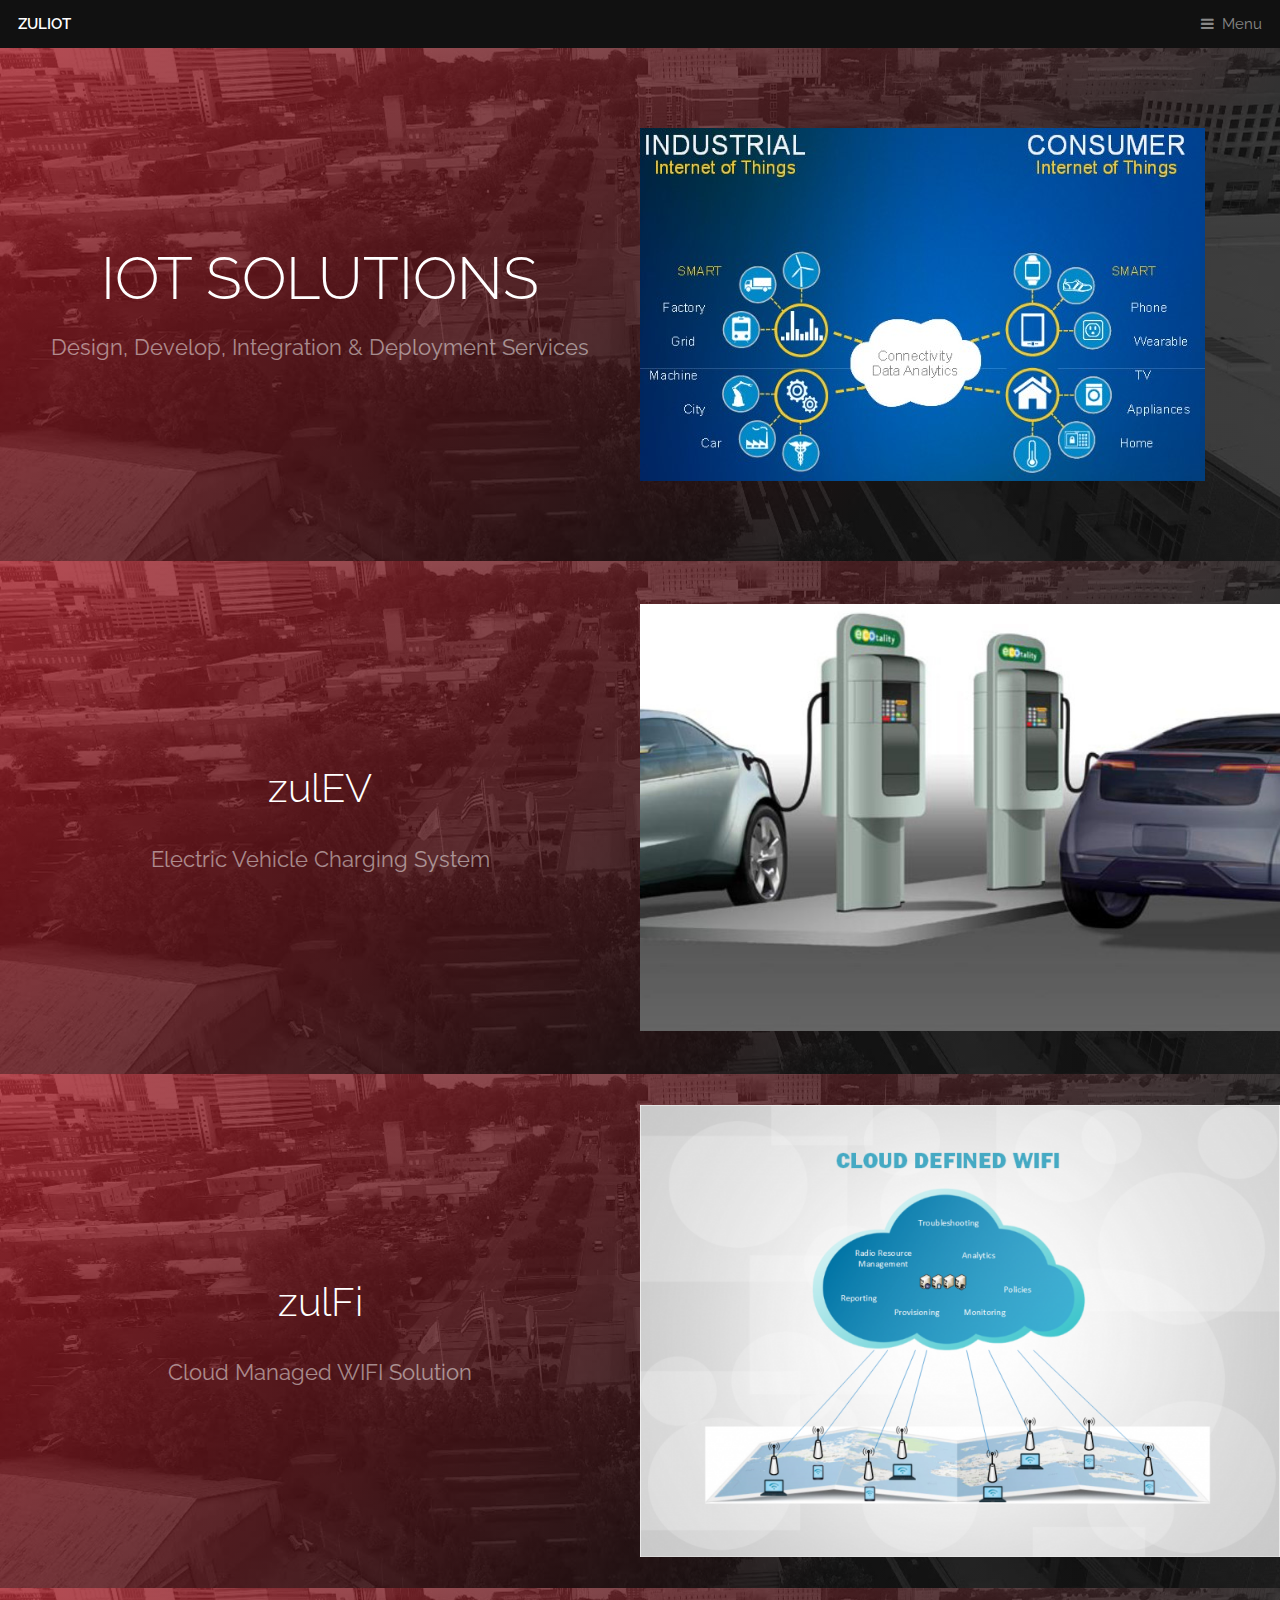
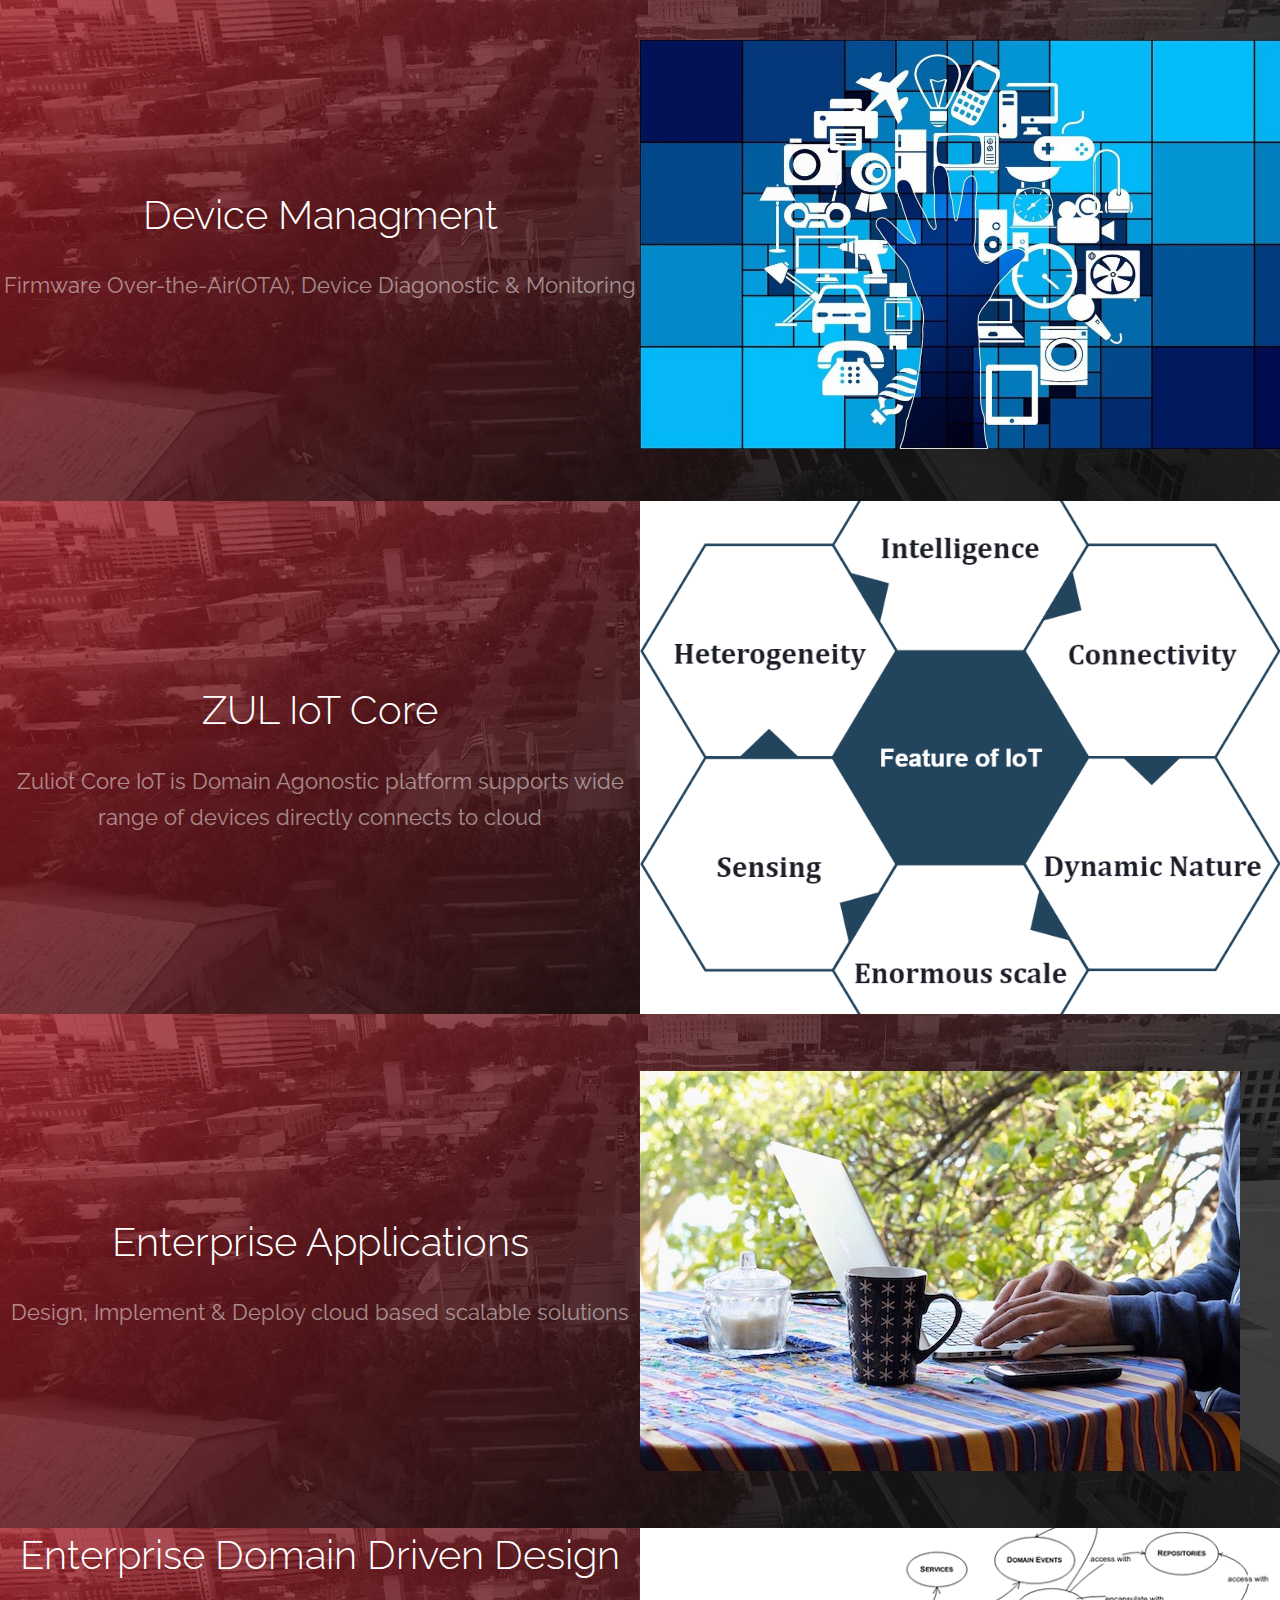
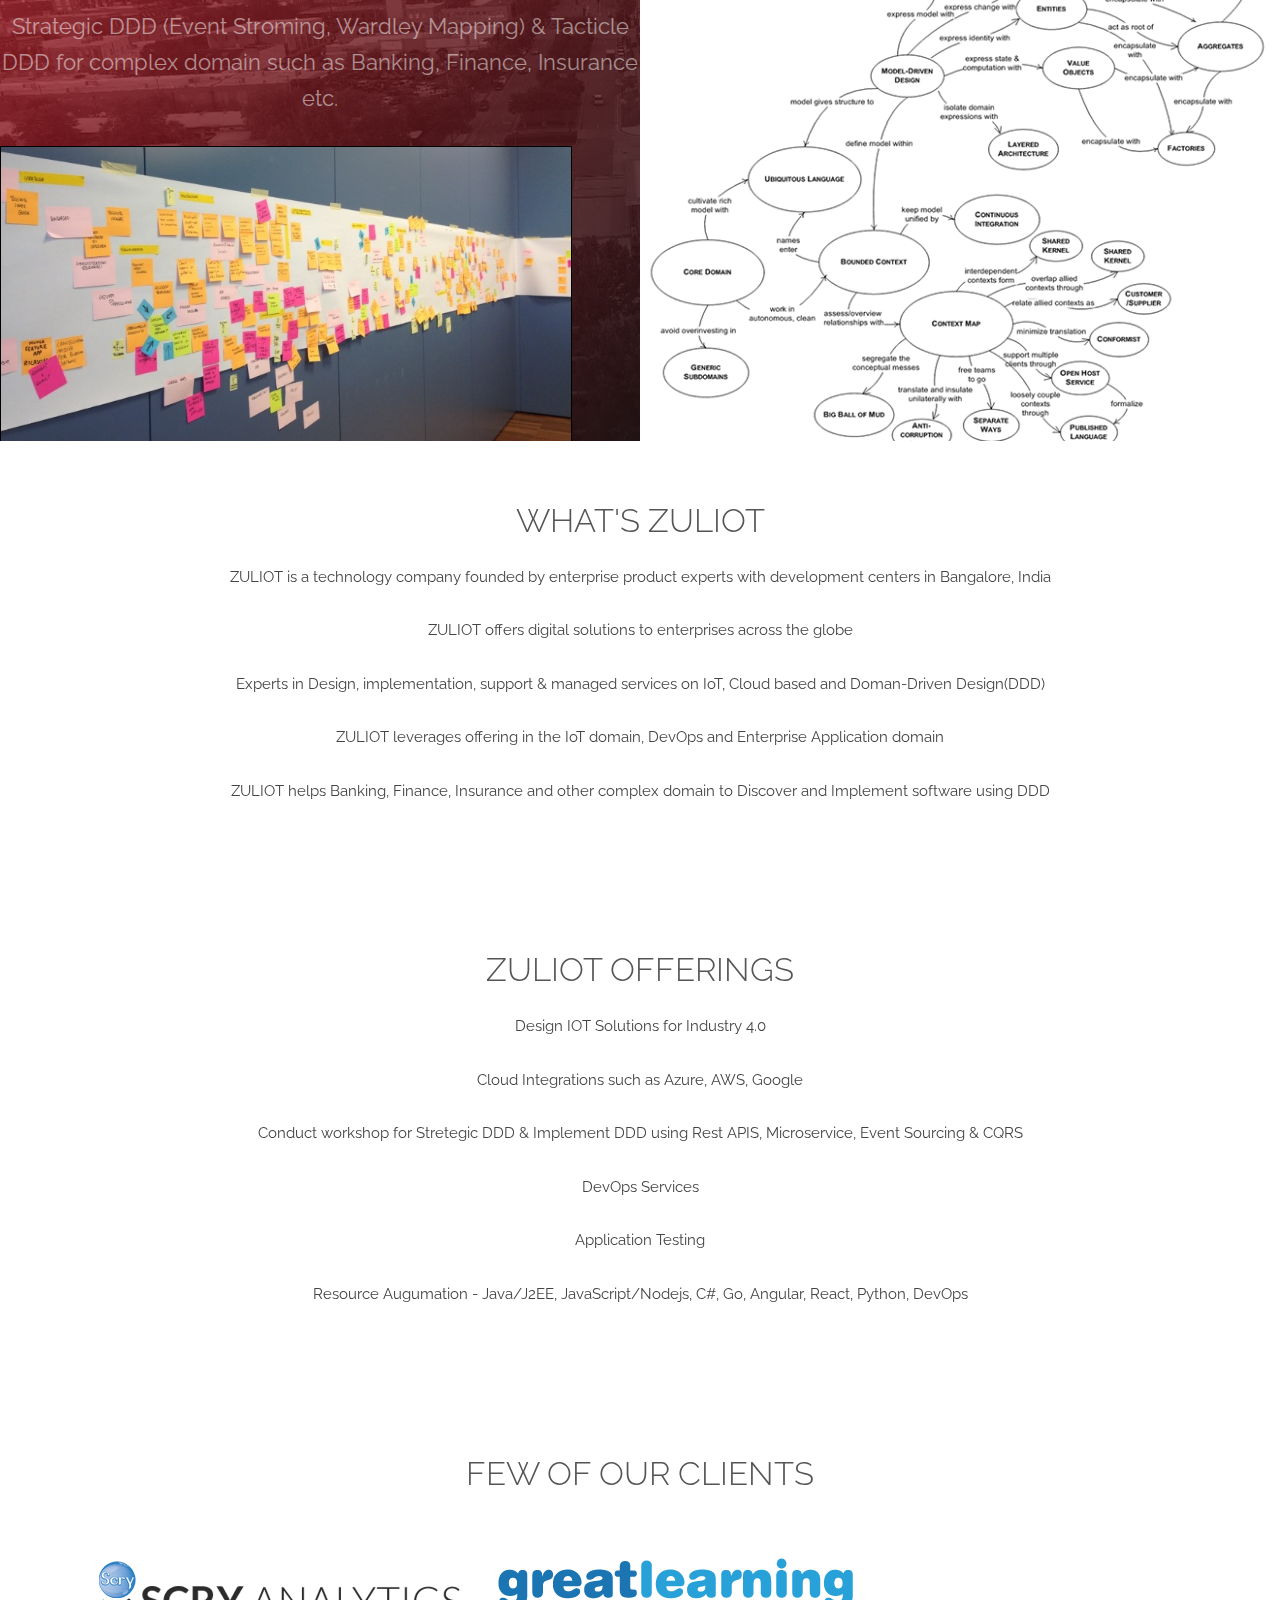
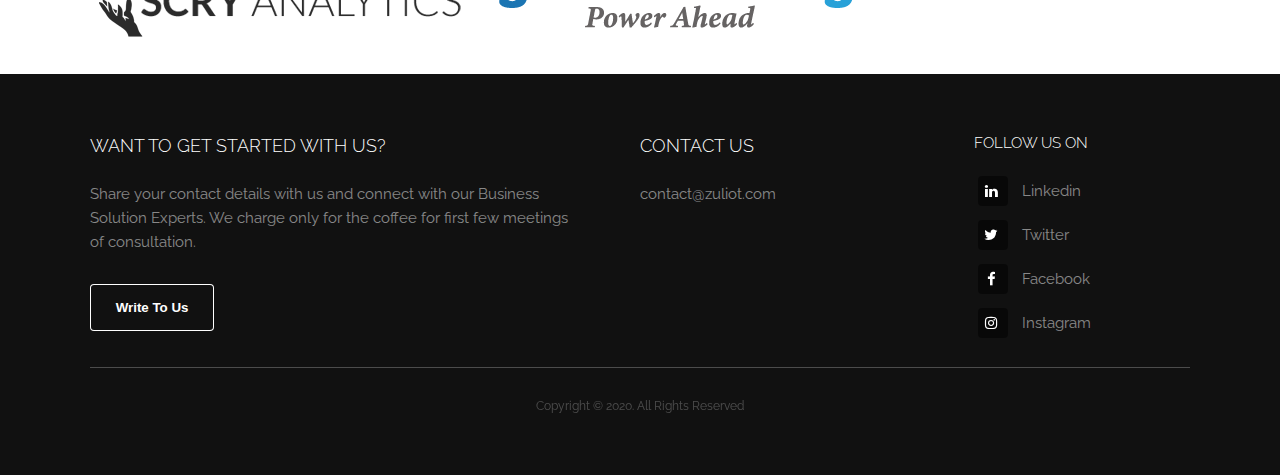
<file: index.html>
<!DOCTYPE HTML>
<!--
	Industrious by TEMPLATED
	templated.co @templatedco
	Released for free under the Creative Commons Attribution 3.0 license (templated.co/license)
-->
<html>
	<head>
		<title>IT Services, Consulting, Application | ZULIOT </title>
		<meta charset="utf-8" />
		<meta name="viewport" content="width=device-width, initial-scale=1, user-scalable=no" />
		<meta name="description" content="" />
		<meta name="keywords" content="" />
		<link rel="stylesheet" href="assets/css/main.css" />
	</head>
	<body class="is-preload">

		<!-- Header -->
			<header id="header">
				<a class="logo" href="index.html">ZULIOT</a>
				<nav>
					<a href="#menu">Menu</a>
				</nav>
			</header>

		<!-- Nav -->
			<nav id="menu">
				<ul class="links">
					<li><a href="index.html">Home</a></li>
					<!--<li><a href="elements.html">Elements</a></li>
					<li><a href="generic.html">Generic</a></li> -->
				</ul>
				<ul class="links">
					<li><a href="index.html">Product</a></li>
					 <li><a href="zulev.html">zulEV </a></li>
					<li><a href="zulfi.html">zulFi</a></li>
					<li><a href="dm.html">Device Management</a></li>
					<li><a href="zuliotcore.html">Zul IoT Core</a></li>
				</ul>
			</nav>
			
		<!-- Banner -->
			<section id="banner">
				<div class="inner">
					<h1> IOT Solutions</h1>	
					<p> Design, Develop, Integration & Deployment Services</p>
					<!--<p><b>IOT Solutions -</b> Design, Develop, Integration & Deployment Services</p>-->
					</div>
				<div class="inner">
					<image  src="images/iot.jpg"></image>					
				</div>
			</section>
			<section id="banner">	
				<div class="inner">
					<h6> zulEV</h6>	
					<p> Electric Vehicle Charging System<br />
					<!-- <p><b>ZulEV -</b> Electric Vehicle Charging System</p> -->
						
				</div>
				<div class="inner">	
						<image  src="images/ev.jpg"></image>
				</div>
			</section>	
			<section id="banner">
				<div class="inner">
					<h6> zulFi</h6>	
					<p> Cloud Managed WIFI Solution<br />
					
				</div>
				<div class="inner">
				<image  src="images/zulfi.png"></image>					
				</div>
			</section>	
			<section id="banner">	
				<div class="inner">	
				<h6> Device Managment</h6>	
					<p> Firmware Over-the-Air(OTA), Device Diagonostic & Monitoring<br />									
				</div>
				<div class="inner">
				<image  src="images/dm.jpg"></image>					
				</div>
			</section>
			
			<section id="banner">	
				<div class="inner">
				<h6> ZUL IoT Core</h6>	
					<p> Zuliot Core IoT is Domain Agonostic platform supports wide range of devices directly connects to cloud<br />	
				
				</div>
				<div class="inner">
				<image  src="images/zuliotcore.png"></image>					
				</div>
				
			</section>
			
		
			
			
			
			<section id="banner">
				<div class="inner">
					<h6>Enterprise Applications</h6>
					<p> Design, Implement & Deploy cloud based scalable solutions<br />					
				</div>
				<div class="inner">
				<image  src="images/app-dev.jpeg"></image>					
				</div>
				
			</section>
			
			
			<section id="banner">
				<div class="inner">
					<h6>Enterprise Domain Driven Design</h6>
					<p> Strategic DDD (Event Stroming, Wardley Mapping) & Tacticle DDD for complex domain such as Banking, Finance, Insurance etc.<br />
					<div class="box">					
						<image  src="images/ddd-es.jpg"></image>			
					</div>
					</div>
				<div class="inner">
				
					<image  src="images/mindmap.png"></image>
				
				</div>
				
			</section>

		<!-- Highlights -->
			<section class="wrapper">  
				<div class="inner">
					<header class="special">
						<h2>What's ZULIOT</h2>
						<p>ZULIOT is a technology company founded by enterprise product experts with development centers in Bangalore, India</p>
						<p>ZULIOT offers digital solutions to enterprises across the globe </p> 
						<p> Experts in Design, implementation, support & managed services on IoT, Cloud based and Doman-Driven Design(DDD) </p>
						<p> ZULIOT leverages offering in the IoT domain, DevOps and Enterprise Application domain </p>
						<p> ZULIOT helps Banking, Finance, Insurance and other complex domain to Discover and Implement software using DDD </p>
					</header>
					
			</section>
							
			
			</section>
			
				<section class="wrapper">  

				<div class="inner">
					<header class="special">
						<h2>ZULIOT Offerings</h2>
						<p>Design IOT Solutions for Industry 4.0</p>
						<p>Cloud Integrations such as Azure, AWS, Google</p>
						<p>Conduct workshop for Stretegic DDD & Implement DDD using Rest APIS, Microservice, Event Sourcing & CQRS</p> 
						<p>DevOps Services</p> 
						<p>Application Testing</p>
						<p>Resource Augumation - Java/J2EE, JavaScript/Nodejs, C#, Go, Angular, React, Python, DevOps</p>						
					</header>
			</section>
			
			
		</section>
			
				<section class="wrapper">  

				<div class="inner">
					<header class="special">
						<h2>Few of our Clients</h2>						
												
					</header>
					
					<div class="row">
						  <div class="column">
							<img src="images/scry.png" alt="scry" style="width:100%">
						  </div>
						  <div class="column">
							<img src="images/gl.png" alt="gl" style="width:100%">
						  </div>						  
					</div>
				</div>
					
			</section>
			
			
			

		
	

		<!-- Footer -->
			<footer id="footer">
				<div class="inner">
					<div class="content">
							
						<section > 				
							<h3>Want to get started with us?</h3>
							<p> Share your contact details with us and connect with our Business Solution Experts. We charge only for the coffee for first few meetings of consultation. </p>
							<button> Write To Us </button>
							
						</section>
			
						<section>
							<h3>Contact US </h3>
							<p>contact@zuliot.com</p>
						</section>
						
						<section>
							<h4>Follow us on</h4>
							<ul class="plain">
								<li><a href="https://www.linkedin.com/in/zuliot-private-ltd-8666a4201/"><i class="icon fa-linkedin">&nbsp;</i>Linkedin</a></li>
								<li><a href="#"><i class="icon fa-twitter">&nbsp;</i>Twitter</a></li>
								<li><a href="#"><i class="icon fa-facebook">&nbsp;</i>Facebook</a></li>
								<li><a href="#"><i class="icon fa-instagram">&nbsp;</i>Instagram</a></li>								
							</ul>
						</section>
					</div>
					<div class="copyright">
						Copyright © 2020. All Rights Reserved
					</div>
				</div>
			</footer>

		<!-- Scripts -->
			<script src="assets/js/jquery.min.js"></script>
			<script src="assets/js/browser.min.js"></script>
			<script src="assets/js/breakpoints.min.js"></script>
			<script src="assets/js/util.js"></script>
			<script src="assets/js/main.js"></script>

	</body>
</html>
</file>
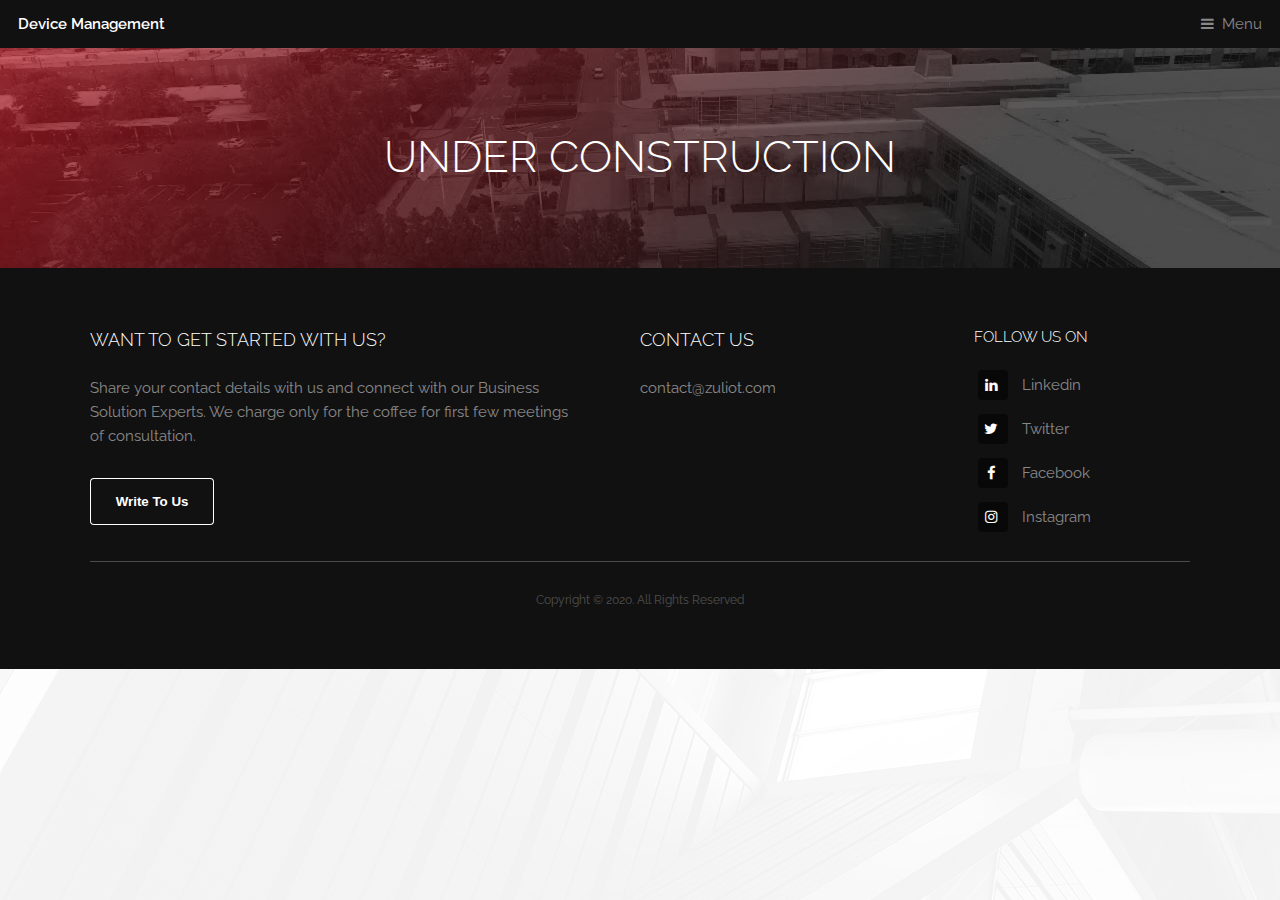
<file: dm.html>
<!DOCTYPE HTML>
<!--
	Industrious by TEMPLATED
	templated.co @templatedco
	Released for free under the Creative Commons Attribution 3.0 license (templated.co/license)
-->
<html>
	<head>
		<title>Device Management</title>
		<meta charset="utf-8" />
		<meta name="viewport" content="width=device-width, initial-scale=1, user-scalable=no" />
		<meta name="description" content="" />
		<meta name="keywords" content="" />
		<link rel="stylesheet" href="assets/css/main.css" />
	</head>
	<body class="is-preload">

		<!-- Header -->
			<header id="header">
				<a class="logo" href="index.html">Device Management</a>
				<nav>
					<a href="#menu">Menu</a>
				</nav>
			</header>

		<!-- Nav -->
			<nav id="menu">
				<ul class="links">
					<li><a href="index.html">Home</a></li>
					<!--<li><a href="elements.html">Elements</a></li>
					<li><a href="generic.html">Generic</a></li> -->
				</ul>
			</nav>

		<!-- Heading -->
			<div id="heading" >
				<h1>Under Construction</h1>
			</div>

		<!-- Main 
			<section id="main" class="wrapper">
				<div class="inner">
					<div class="content">
						<header>
							<h2>Feugiat consequat</h2>
						</header>
						<p>Lorem ipsum dolor sit accumsan interdum nisi, quis tincidunt felis sagittis eget. tempus euismod. Magna et cursus lorem faucibus vestibulum. Blandit adipiscing eu felis iaculis volutpat ac adipiscing accumsan eu faucibus. Integer ac pellentesque praesent tincidunt felis sagittis eget. tempus euismod tempus. Vestibulum ante ipsum primis in faucibus vestibulum. Blandit adipiscing eu felis iaculis volutpat ac adipiscing accumsan eu faucibus. Integer ac pellentesque praesent tincidunt felis sagittis eget. tempus euismod. Vestibulum ante ipsum primis in faucibus vestibulum. Blandit adipiscing eu felis iaculis volutpat ac adipiscing accumsan eu faucibus. Integer ac sed amet praesent. Nunc lacinia ante nunc ac gravida lorem ipsum dolor sit amet dolor feugiat consequat. </p>
						<p>Lorem ipsum dolor sit accumsan interdum nisi, quis tincidunt felis sagittis eget. tempus euismod. Magna et cursus lorem faucibus vestibulum. Blandit adipiscing eu felis iaculis volutpat ac adipiscing accumsan eu faucibus. Integer ac pellentesque praesent tincidunt felis sagittis eget. tempus euismod tempus. Vestibulum ante ipsum primis in faucibus vestibulum. Blandit adipiscing eu felis iaculis volutpat ac adipiscing accumsan eu faucibus. Integer ac pellentesque praesent tincidunt felis sagittis eget. tempus euismod. Vestibulum ante ipsum primis in faucibus vestibulum. Blandit adipiscing eu felis iaculis volutpat ac adipiscing accumsan eu faucibus. Integer ac sed amet praesent. Nunc lacinia ante nunc ac gravida lorem ipsum dolor sit amet dolor feugiat consequat. </p>
						<hr />
						<h3>Magna odio tempus commodo</h3>
						<p>In arcu accumsan arcu adipiscing accumsan orci ac. Felis id enim aliquet. Accumsan ac integer lobortis commodo ornare aliquet accumsan erat tempus amet porttitor. Ante commodo blandit adipiscing integer semper orci eget. Faucibus commodo adipiscing mi eu nullam accumsan morbi arcu ornare odio mi adipiscing nascetur lacus ac interdum morbi accumsan vis mi accumsan ac praesent.</p>
						<p>Felis sagittis eget tempus primis in faucibus vestibulum. Blandit adipiscing eu felis iaculis volutpat ac adipiscing accumsan eu faucibus. Integer ac pellentesque praesent tincidunt felis sagittis eget. tempus euismod. Magna sed etiam ante ipsum primis in faucibus vestibulum. Blandit adipiscing eu ipsum primis in faucibus vestibulum. Blandit adipiscing eu felis iaculis volutpat ac adipiscing accumsan eu faucibus lorem ipsum dolor sit amet nullam.</p>
					</div>
				</div>
			</section>-->

		<!-- Footer -->
			<footer id="footer">
				<div class="inner">
					<div class="content">
							
						<section > 				
							<h3>Want to get started with us?</h3>
							<p> Share your contact details with us and connect with our Business Solution Experts. We charge only for the coffee for first few meetings of consultation. </p>
							<button> Write To Us </button>
							
						</section>
			
						<section>
							<h3>Contact US </h3>
							<p>contact@zuliot.com</p>
						</section>
						
						<section>
							<h4>Follow us on</h4>
							<ul class="plain">
								<li><a href="https://www.linkedin.com/in/zuliot-solutions-8666a4201/"><i class="icon fa-linkedin">&nbsp;</i>Linkedin</a></li>
								<li><a href="#"><i class="icon fa-twitter">&nbsp;</i>Twitter</a></li>
								<li><a href="#"><i class="icon fa-facebook">&nbsp;</i>Facebook</a></li>
								<li><a href="#"><i class="icon fa-instagram">&nbsp;</i>Instagram</a></li>								
							</ul>
						</section>
					</div>
					<div class="copyright">
						Copyright © 2020. All Rights Reserved
					</div>
				</div>
			</footer>

		<!-- Scripts -->
			<script src="assets/js/jquery.min.js"></script>
			<script src="assets/js/browser.min.js"></script>
			<script src="assets/js/breakpoints.min.js"></script>
			<script src="assets/js/util.js"></script>
			<script src="assets/js/main.js"></script>

	</body>
</html>
</file>
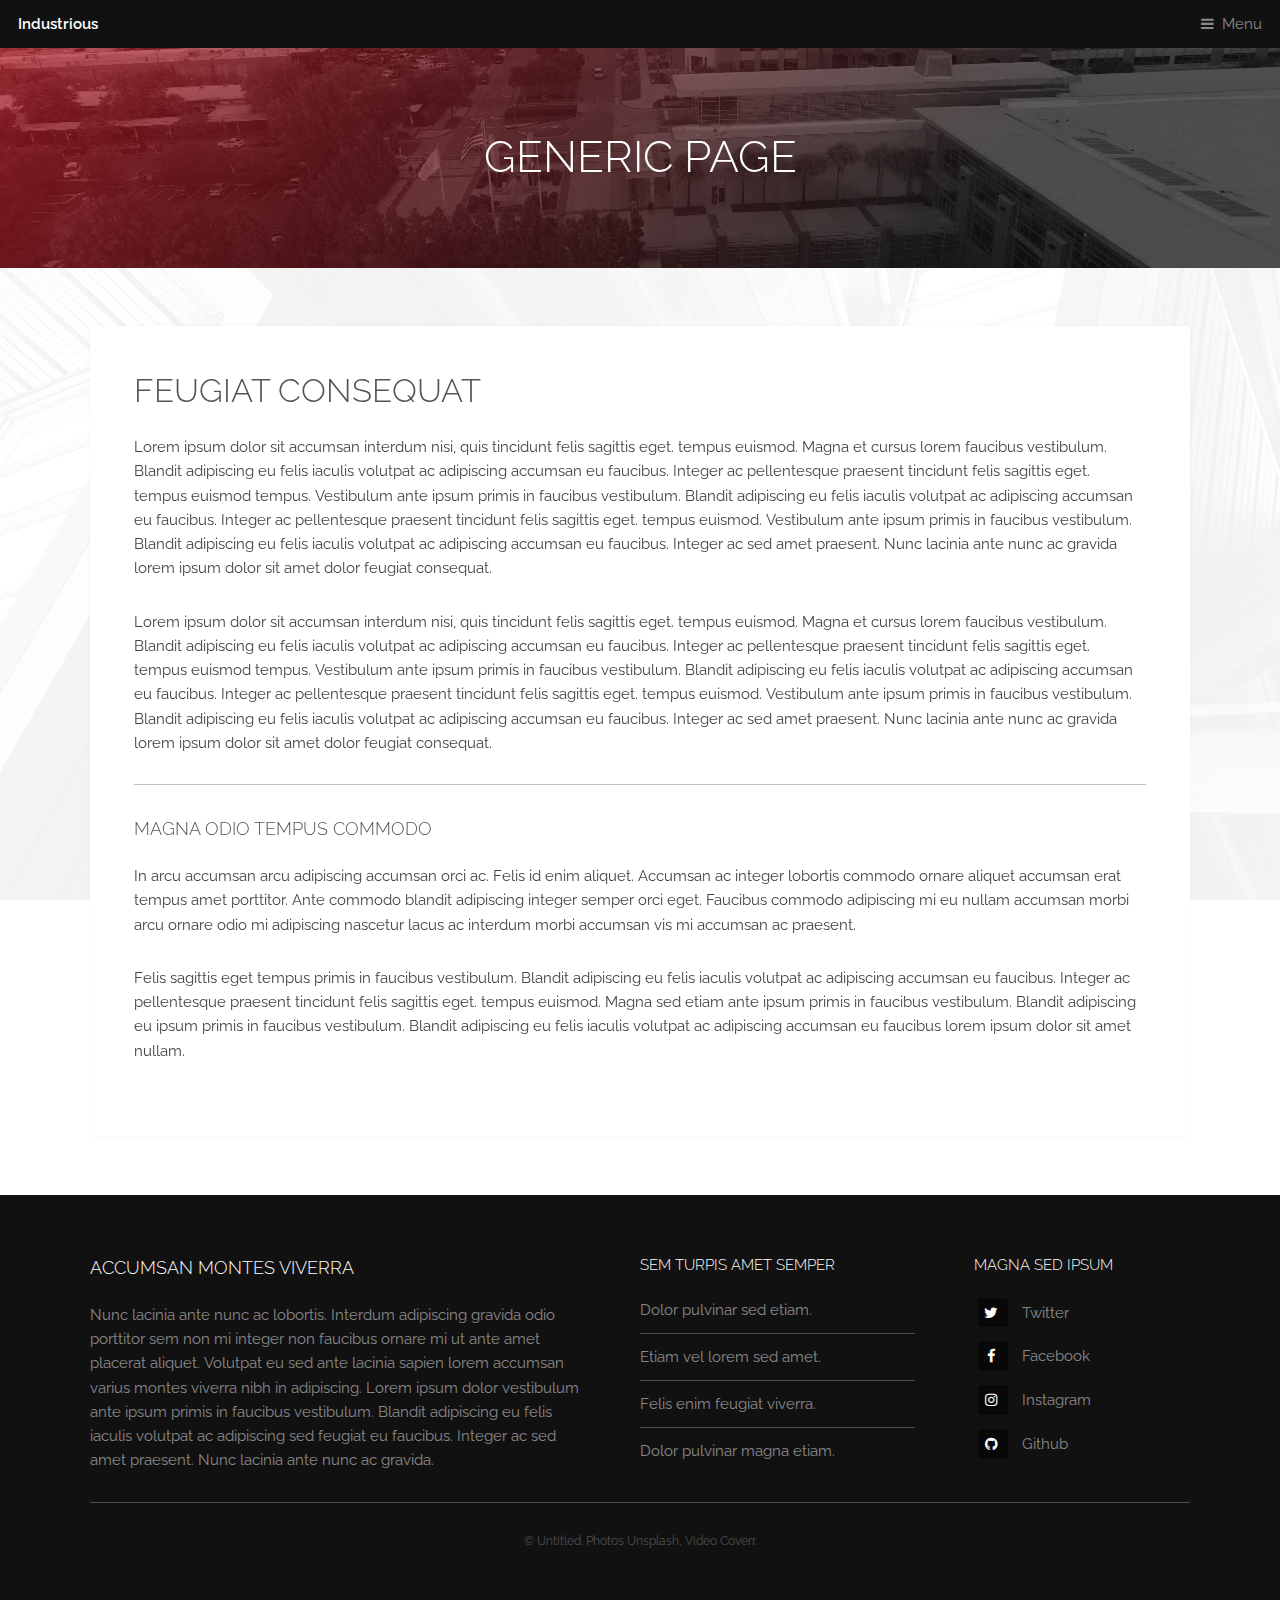
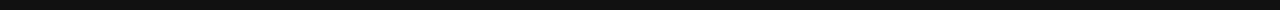
<file: generic.html>
<!DOCTYPE HTML>
<!--
	Industrious by TEMPLATED
	templated.co @templatedco
	Released for free under the Creative Commons Attribution 3.0 license (templated.co/license)
-->
<html>
	<head>
		<title>Generic Page - Industrious by TEMPLATED</title>
		<meta charset="utf-8" />
		<meta name="viewport" content="width=device-width, initial-scale=1, user-scalable=no" />
		<meta name="description" content="" />
		<meta name="keywords" content="" />
		<link rel="stylesheet" href="assets/css/main.css" />
	</head>
	<body class="is-preload">

		<!-- Header -->
			<header id="header">
				<a class="logo" href="index.html">Industrious</a>
				<nav>
					<a href="#menu">Menu</a>
				</nav>
			</header>

		<!-- Nav -->
			<nav id="menu">
				<ul class="links">
					<li><a href="index.html">Home</a></li>
					<li><a href="elements.html">Elements</a></li>
					<li><a href="generic.html">Generic</a></li>
				</ul>
			</nav>

		<!-- Heading -->
			<div id="heading" >
				<h1>Generic Page</h1>
			</div>

		<!-- Main -->
			<section id="main" class="wrapper">
				<div class="inner">
					<div class="content">
						<header>
							<h2>Feugiat consequat</h2>
						</header>
						<p>Lorem ipsum dolor sit accumsan interdum nisi, quis tincidunt felis sagittis eget. tempus euismod. Magna et cursus lorem faucibus vestibulum. Blandit adipiscing eu felis iaculis volutpat ac adipiscing accumsan eu faucibus. Integer ac pellentesque praesent tincidunt felis sagittis eget. tempus euismod tempus. Vestibulum ante ipsum primis in faucibus vestibulum. Blandit adipiscing eu felis iaculis volutpat ac adipiscing accumsan eu faucibus. Integer ac pellentesque praesent tincidunt felis sagittis eget. tempus euismod. Vestibulum ante ipsum primis in faucibus vestibulum. Blandit adipiscing eu felis iaculis volutpat ac adipiscing accumsan eu faucibus. Integer ac sed amet praesent. Nunc lacinia ante nunc ac gravida lorem ipsum dolor sit amet dolor feugiat consequat. </p>
						<p>Lorem ipsum dolor sit accumsan interdum nisi, quis tincidunt felis sagittis eget. tempus euismod. Magna et cursus lorem faucibus vestibulum. Blandit adipiscing eu felis iaculis volutpat ac adipiscing accumsan eu faucibus. Integer ac pellentesque praesent tincidunt felis sagittis eget. tempus euismod tempus. Vestibulum ante ipsum primis in faucibus vestibulum. Blandit adipiscing eu felis iaculis volutpat ac adipiscing accumsan eu faucibus. Integer ac pellentesque praesent tincidunt felis sagittis eget. tempus euismod. Vestibulum ante ipsum primis in faucibus vestibulum. Blandit adipiscing eu felis iaculis volutpat ac adipiscing accumsan eu faucibus. Integer ac sed amet praesent. Nunc lacinia ante nunc ac gravida lorem ipsum dolor sit amet dolor feugiat consequat. </p>
						<hr />
						<h3>Magna odio tempus commodo</h3>
						<p>In arcu accumsan arcu adipiscing accumsan orci ac. Felis id enim aliquet. Accumsan ac integer lobortis commodo ornare aliquet accumsan erat tempus amet porttitor. Ante commodo blandit adipiscing integer semper orci eget. Faucibus commodo adipiscing mi eu nullam accumsan morbi arcu ornare odio mi adipiscing nascetur lacus ac interdum morbi accumsan vis mi accumsan ac praesent.</p>
						<p>Felis sagittis eget tempus primis in faucibus vestibulum. Blandit adipiscing eu felis iaculis volutpat ac adipiscing accumsan eu faucibus. Integer ac pellentesque praesent tincidunt felis sagittis eget. tempus euismod. Magna sed etiam ante ipsum primis in faucibus vestibulum. Blandit adipiscing eu ipsum primis in faucibus vestibulum. Blandit adipiscing eu felis iaculis volutpat ac adipiscing accumsan eu faucibus lorem ipsum dolor sit amet nullam.</p>
					</div>
				</div>
			</section>

		<!-- Footer -->
			<footer id="footer">
				<div class="inner">
					<div class="content">
						<section>
							<h3>Accumsan montes viverra</h3>
							<p>Nunc lacinia ante nunc ac lobortis. Interdum adipiscing gravida odio porttitor sem non mi integer non faucibus ornare mi ut ante amet placerat aliquet. Volutpat eu sed ante lacinia sapien lorem accumsan varius montes viverra nibh in adipiscing. Lorem ipsum dolor vestibulum ante ipsum primis in faucibus vestibulum. Blandit adipiscing eu felis iaculis volutpat ac adipiscing sed feugiat eu faucibus. Integer ac sed amet praesent. Nunc lacinia ante nunc ac gravida.</p>
						</section>
						<section>
							<h4>Sem turpis amet semper</h4>
							<ul class="alt">
								<li><a href="#">Dolor pulvinar sed etiam.</a></li>
								<li><a href="#">Etiam vel lorem sed amet.</a></li>
								<li><a href="#">Felis enim feugiat viverra.</a></li>
								<li><a href="#">Dolor pulvinar magna etiam.</a></li>
							</ul>
						</section>
						<section>
							<h4>Magna sed ipsum</h4>
							<ul class="plain">
								<li><a href="#"><i class="icon fa-twitter">&nbsp;</i>Twitter</a></li>
								<li><a href="#"><i class="icon fa-facebook">&nbsp;</i>Facebook</a></li>
								<li><a href="#"><i class="icon fa-instagram">&nbsp;</i>Instagram</a></li>
								<li><a href="#"><i class="icon fa-github">&nbsp;</i>Github</a></li>
							</ul>
						</section>
					</div>
					<div class="copyright">
						&copy; Untitled. Photos <a href="https://unsplash.co">Unsplash</a>, Video <a href="https://coverr.co">Coverr</a>.
					</div>
				</div>
			</footer>

		<!-- Scripts -->
			<script src="assets/js/jquery.min.js"></script>
			<script src="assets/js/browser.min.js"></script>
			<script src="assets/js/breakpoints.min.js"></script>
			<script src="assets/js/util.js"></script>
			<script src="assets/js/main.js"></script>

	</body>
</html>
</file>
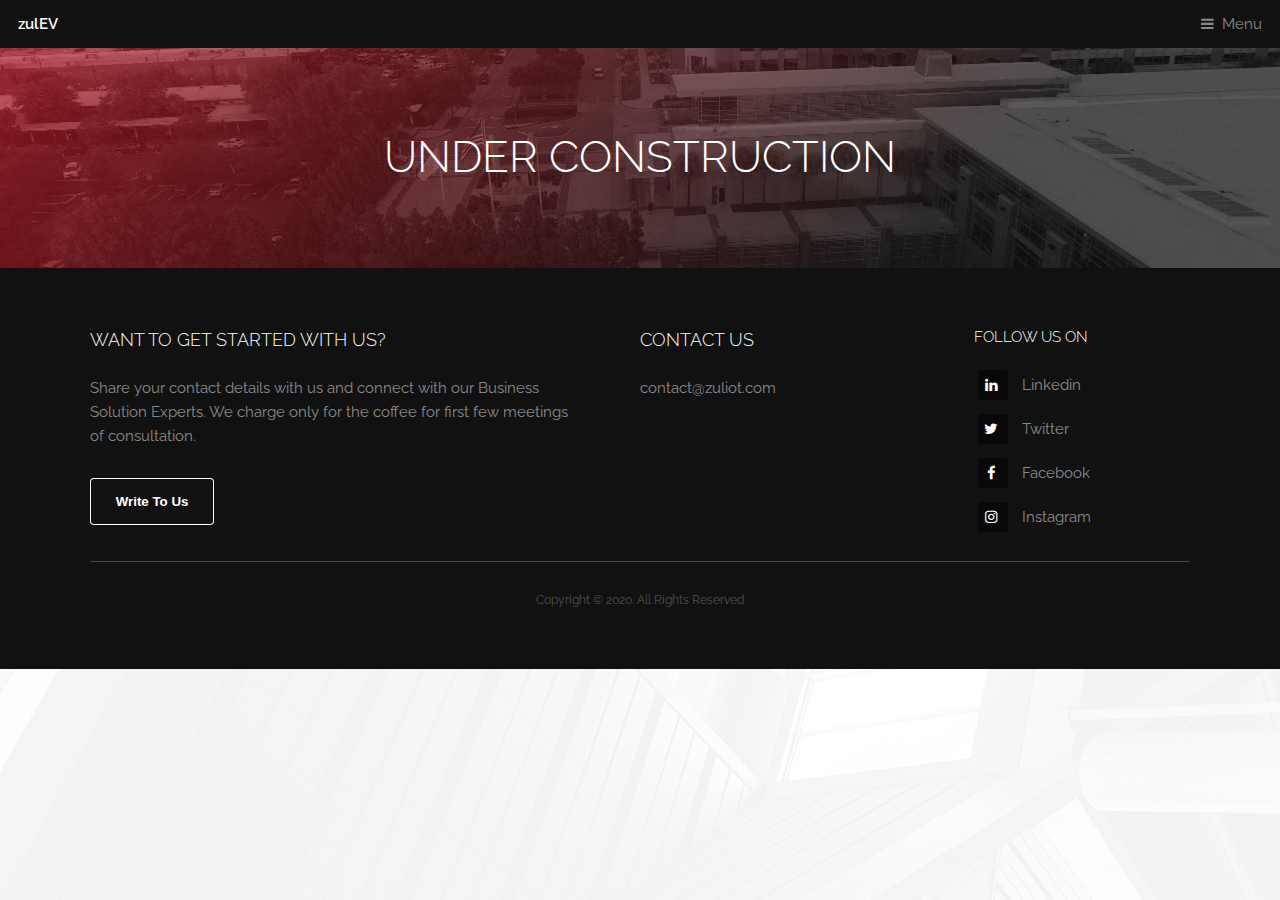
<file: zulev.html>
<!DOCTYPE HTML>
<!--
	Industrious by TEMPLATED
	templated.co @templatedco
	Released for free under the Creative Commons Attribution 3.0 license (templated.co/license)
-->
<html>
	<head>
		<title>zulEV - Electric Vehicle Charging System</title>
		<meta charset="utf-8" />
		<meta name="viewport" content="width=device-width, initial-scale=1, user-scalable=no" />
		<meta name="description" content="" />
		<meta name="keywords" content="" />
		<link rel="stylesheet" href="assets/css/main.css" />
	</head>
	<body class="is-preload">

		<!-- Header -->
			<header id="header">
				<a class="logo" href="index.html">zulEV</a>
				<nav>
					<a href="#menu">Menu</a>
				</nav>
			</header>

		<!-- Nav -->
			<nav id="menu">
				<ul class="links">
					<li><a href="index.html">Home</a></li>
					<!-- <li><a href="elements.html">Elements</a></li>
					<li><a href="generic.html">Generic</a></li> -->
				</ul>
			</nav>

		<!-- Heading -->
			<div id="heading" >
				<h1>Under Construction</h1>
			</div>

		<!-- Main
			<section id="main" class="wrapper">
				<div class="inner">
					<div class="content">
						<header>
							<h2>Feugiat consequat</h2>
						</header>
						<p>Lorem ipsum dolor sit accumsan interdum nisi, quis tincidunt felis sagittis eget. tempus euismod. Magna et cursus lorem faucibus vestibulum. Blandit adipiscing eu felis iaculis volutpat ac adipiscing accumsan eu faucibus. Integer ac pellentesque praesent tincidunt felis sagittis eget. tempus euismod tempus. Vestibulum ante ipsum primis in faucibus vestibulum. Blandit adipiscing eu felis iaculis volutpat ac adipiscing accumsan eu faucibus. Integer ac pellentesque praesent tincidunt felis sagittis eget. tempus euismod. Vestibulum ante ipsum primis in faucibus vestibulum. Blandit adipiscing eu felis iaculis volutpat ac adipiscing accumsan eu faucibus. Integer ac sed amet praesent. Nunc lacinia ante nunc ac gravida lorem ipsum dolor sit amet dolor feugiat consequat. </p>
						<p>Lorem ipsum dolor sit accumsan interdum nisi, quis tincidunt felis sagittis eget. tempus euismod. Magna et cursus lorem faucibus vestibulum. Blandit adipiscing eu felis iaculis volutpat ac adipiscing accumsan eu faucibus. Integer ac pellentesque praesent tincidunt felis sagittis eget. tempus euismod tempus. Vestibulum ante ipsum primis in faucibus vestibulum. Blandit adipiscing eu felis iaculis volutpat ac adipiscing accumsan eu faucibus. Integer ac pellentesque praesent tincidunt felis sagittis eget. tempus euismod. Vestibulum ante ipsum primis in faucibus vestibulum. Blandit adipiscing eu felis iaculis volutpat ac adipiscing accumsan eu faucibus. Integer ac sed amet praesent. Nunc lacinia ante nunc ac gravida lorem ipsum dolor sit amet dolor feugiat consequat. </p>
						<hr />
						<h3>Magna odio tempus commodo</h3>
						<p>In arcu accumsan arcu adipiscing accumsan orci ac. Felis id enim aliquet. Accumsan ac integer lobortis commodo ornare aliquet accumsan erat tempus amet porttitor. Ante commodo blandit adipiscing integer semper orci eget. Faucibus commodo adipiscing mi eu nullam accumsan morbi arcu ornare odio mi adipiscing nascetur lacus ac interdum morbi accumsan vis mi accumsan ac praesent.</p>
						<p>Felis sagittis eget tempus primis in faucibus vestibulum. Blandit adipiscing eu felis iaculis volutpat ac adipiscing accumsan eu faucibus. Integer ac pellentesque praesent tincidunt felis sagittis eget. tempus euismod. Magna sed etiam ante ipsum primis in faucibus vestibulum. Blandit adipiscing eu ipsum primis in faucibus vestibulum. Blandit adipiscing eu felis iaculis volutpat ac adipiscing accumsan eu faucibus lorem ipsum dolor sit amet nullam.</p>
					</div>
				</div>
			</section> -->

		<!-- Footer -->
			<footer id="footer">
				<div class="inner">
					<div class="content">
							
						<section > 				
							<h3>Want to get started with us?</h3>
							<p> Share your contact details with us and connect with our Business Solution Experts. We charge only for the coffee for first few meetings of consultation. </p>
							<button> Write To Us </button>
							
						</section>
			
						<section>
							<h3>Contact US </h3>
							<p>contact@zuliot.com</p>
						</section>
						
						<section>
							<h4>Follow us on</h4>
							<ul class="plain">
								<li><a href="https://www.linkedin.com/in/zuliot-solutions-8666a4201/"><i class="icon fa-linkedin">&nbsp;</i>Linkedin</a></li>
								<li><a href="#"><i class="icon fa-twitter">&nbsp;</i>Twitter</a></li>
								<li><a href="#"><i class="icon fa-facebook">&nbsp;</i>Facebook</a></li>
								<li><a href="#"><i class="icon fa-instagram">&nbsp;</i>Instagram</a></li>								
							</ul>
						</section>
					</div>
					<div class="copyright">
						Copyright © 2020. All Rights Reserved
					</div>
				</div>
			</footer>

		<!-- Scripts -->
			<script src="assets/js/jquery.min.js"></script>
			<script src="assets/js/browser.min.js"></script>
			<script src="assets/js/breakpoints.min.js"></script>
			<script src="assets/js/util.js"></script>
			<script src="assets/js/main.js"></script>

	</body>
</html>
</file>
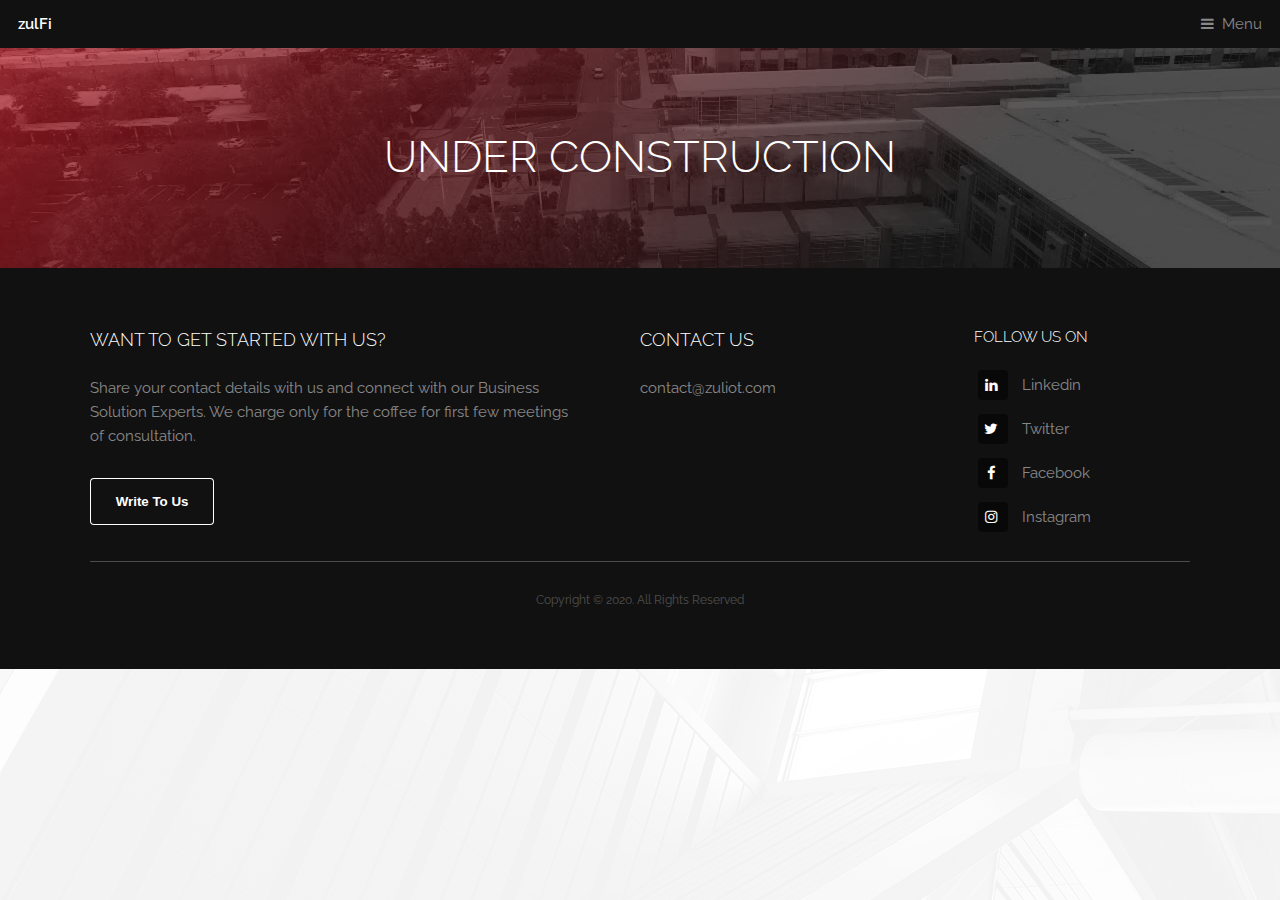
<file: zulfi.html>
<!DOCTYPE HTML>
<!--
	Industrious by TEMPLATED
	templated.co @templatedco
	Released for free under the Creative Commons Attribution 3.0 license (templated.co/license)
-->
<html>
	<head>
		<title>zulFi - Cloud Managed WiFi Solution</title>
		<meta charset="utf-8" />
		<meta name="viewport" content="width=device-width, initial-scale=1, user-scalable=no" />
		<meta name="description" content="" />
		<meta name="keywords" content="" />
		<link rel="stylesheet" href="assets/css/main.css" />
	</head>
	<body class="is-preload">

		<!-- Header -->
			<header id="header">
				<a class="logo" href="index.html">zulFi</a>
				<nav>
					<a href="#menu">Menu</a>
				</nav>
			</header>

		<!-- Nav -->
			<nav id="menu">
				<ul class="links">
					<li><a href="index.html">Home</a></li>
					<!--<li><a href="elements.html">Elements</a></li>
					<li><a href="generic.html">Generic</a></li>-->
				</ul>
			</nav>

		<!-- Heading -->
			<div id="heading" >
				<h1>Under Construction</h1>
			</div>

		<!-- Main 
			<section id="main" class="wrapper">
				<div class="inner">
					<div class="content">
						<header>
							<h2>Feugiat consequat</h2>
						</header>
						<p>Lorem ipsum dolor sit accumsan interdum nisi, quis tincidunt felis sagittis eget. tempus euismod. Magna et cursus lorem faucibus vestibulum. Blandit adipiscing eu felis iaculis volutpat ac adipiscing accumsan eu faucibus. Integer ac pellentesque praesent tincidunt felis sagittis eget. tempus euismod tempus. Vestibulum ante ipsum primis in faucibus vestibulum. Blandit adipiscing eu felis iaculis volutpat ac adipiscing accumsan eu faucibus. Integer ac pellentesque praesent tincidunt felis sagittis eget. tempus euismod. Vestibulum ante ipsum primis in faucibus vestibulum. Blandit adipiscing eu felis iaculis volutpat ac adipiscing accumsan eu faucibus. Integer ac sed amet praesent. Nunc lacinia ante nunc ac gravida lorem ipsum dolor sit amet dolor feugiat consequat. </p>
						<p>Lorem ipsum dolor sit accumsan interdum nisi, quis tincidunt felis sagittis eget. tempus euismod. Magna et cursus lorem faucibus vestibulum. Blandit adipiscing eu felis iaculis volutpat ac adipiscing accumsan eu faucibus. Integer ac pellentesque praesent tincidunt felis sagittis eget. tempus euismod tempus. Vestibulum ante ipsum primis in faucibus vestibulum. Blandit adipiscing eu felis iaculis volutpat ac adipiscing accumsan eu faucibus. Integer ac pellentesque praesent tincidunt felis sagittis eget. tempus euismod. Vestibulum ante ipsum primis in faucibus vestibulum. Blandit adipiscing eu felis iaculis volutpat ac adipiscing accumsan eu faucibus. Integer ac sed amet praesent. Nunc lacinia ante nunc ac gravida lorem ipsum dolor sit amet dolor feugiat consequat. </p>
						<hr />
						<h3>Magna odio tempus commodo</h3>
						<p>In arcu accumsan arcu adipiscing accumsan orci ac. Felis id enim aliquet. Accumsan ac integer lobortis commodo ornare aliquet accumsan erat tempus amet porttitor. Ante commodo blandit adipiscing integer semper orci eget. Faucibus commodo adipiscing mi eu nullam accumsan morbi arcu ornare odio mi adipiscing nascetur lacus ac interdum morbi accumsan vis mi accumsan ac praesent.</p>
						<p>Felis sagittis eget tempus primis in faucibus vestibulum. Blandit adipiscing eu felis iaculis volutpat ac adipiscing accumsan eu faucibus. Integer ac pellentesque praesent tincidunt felis sagittis eget. tempus euismod. Magna sed etiam ante ipsum primis in faucibus vestibulum. Blandit adipiscing eu ipsum primis in faucibus vestibulum. Blandit adipiscing eu felis iaculis volutpat ac adipiscing accumsan eu faucibus lorem ipsum dolor sit amet nullam.</p>
					</div>
				</div>
			</section> -->

		<!-- Footer -->
			<footer id="footer">
				<div class="inner">
					<div class="content">
							
						<section > 				
							<h3>Want to get started with us?</h3>
							<p> Share your contact details with us and connect with our Business Solution Experts. We charge only for the coffee for first few meetings of consultation. </p>
							<button> Write To Us </button>
							
						</section>
			
						<section>
							<h3>Contact US </h3>
							<p>contact@zuliot.com</p>
						</section>
						
						<section>
							<h4>Follow us on</h4>
							<ul class="plain">
								<li><a href="https://www.linkedin.com/in/zuliot-solutions-8666a4201/"><i class="icon fa-linkedin">&nbsp;</i>Linkedin</a></li>
								<li><a href="#"><i class="icon fa-twitter">&nbsp;</i>Twitter</a></li>
								<li><a href="#"><i class="icon fa-facebook">&nbsp;</i>Facebook</a></li>
								<li><a href="#"><i class="icon fa-instagram">&nbsp;</i>Instagram</a></li>								
							</ul>
						</section>
					</div>
					<div class="copyright">
						Copyright © 2020. All Rights Reserved
					</div>
				</div>
			</footer>

		<!-- Scripts -->
			<script src="assets/js/jquery.min.js"></script>
			<script src="assets/js/browser.min.js"></script>
			<script src="assets/js/breakpoints.min.js"></script>
			<script src="assets/js/util.js"></script>
			<script src="assets/js/main.js"></script>

	</body>
</html>
</file>
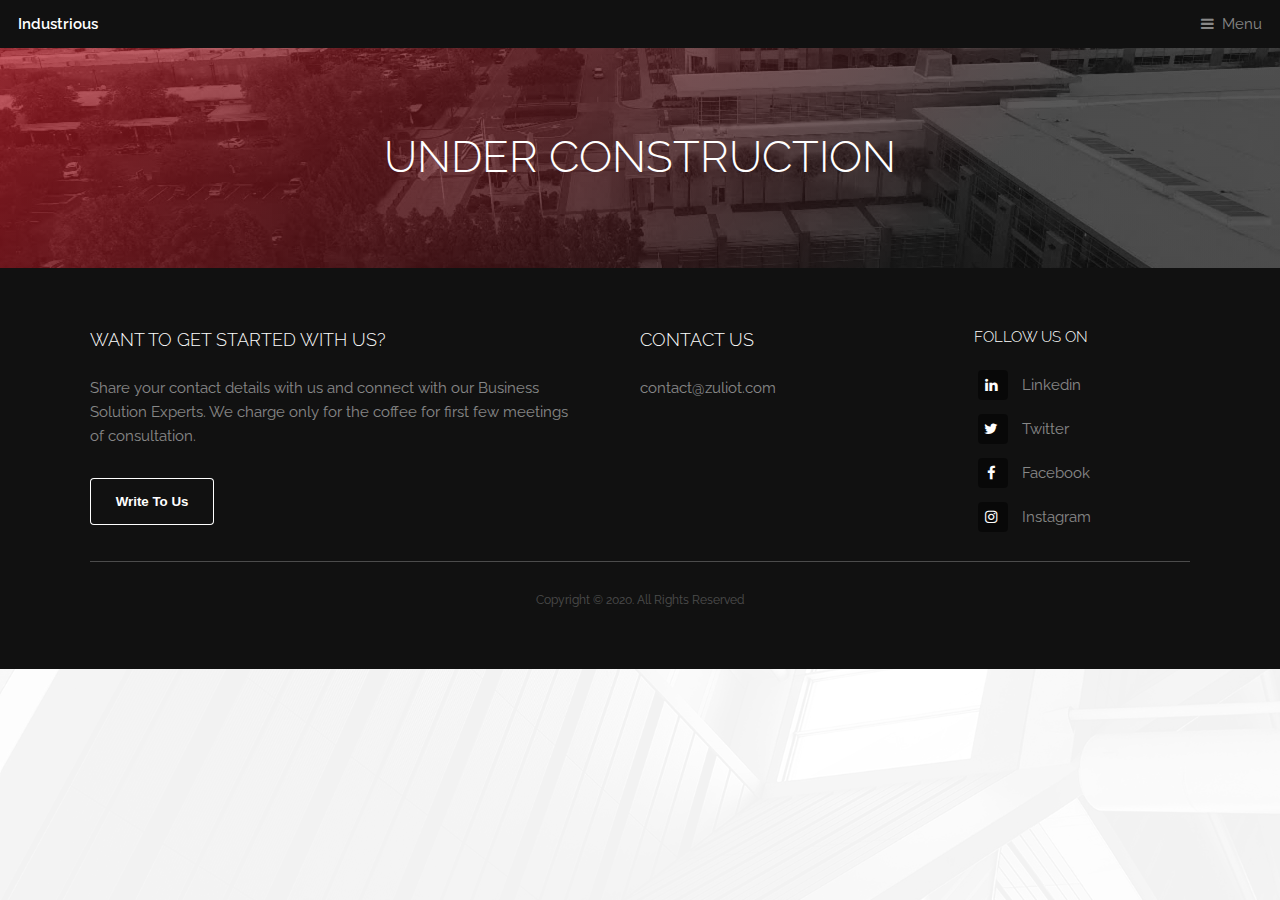
<file: zuliotcore.html>
<!DOCTYPE HTML>
<!--
	Industrious by TEMPLATED
	templated.co @templatedco
	Released for free under the Creative Commons Attribution 3.0 license (templated.co/license)
-->
<html>
	<head>
		<title>ZUL IoT Core - Zuliot Core IoT Platform</title>
		<meta charset="utf-8" />
		<meta name="viewport" content="width=device-width, initial-scale=1, user-scalable=no" />
		<meta name="description" content="" />
		<meta name="keywords" content="" />
		<link rel="stylesheet" href="assets/css/main.css" />
	</head>
	<body class="is-preload">

		<!-- Header -->
			<header id="header">
				<a class="logo" href="index.html">Industrious</a>
				<nav>
					<a href="#menu">Menu</a>
				</nav>
			</header>

		<!-- Nav -->
			<nav id="menu">
				<ul class="links">
					<li><a href="index.html">Home</a></li>
					<!--<li><a href="elements.html">Elements</a></li>
					<li><a href="generic.html">Generic</a></li>-->
				</ul>
			</nav>

		<!-- Heading -->
			<div id="heading" >
				<h1>Under Construction</h1>
			</div>

		<!-- Main 
			<section id="main" class="wrapper">
				<div class="inner">
					<div class="content">
						<header>
							<h2>Feugiat consequat</h2>
						</header>
						<p>Lorem ipsum dolor sit accumsan interdum nisi, quis tincidunt felis sagittis eget. tempus euismod. Magna et cursus lorem faucibus vestibulum. Blandit adipiscing eu felis iaculis volutpat ac adipiscing accumsan eu faucibus. Integer ac pellentesque praesent tincidunt felis sagittis eget. tempus euismod tempus. Vestibulum ante ipsum primis in faucibus vestibulum. Blandit adipiscing eu felis iaculis volutpat ac adipiscing accumsan eu faucibus. Integer ac pellentesque praesent tincidunt felis sagittis eget. tempus euismod. Vestibulum ante ipsum primis in faucibus vestibulum. Blandit adipiscing eu felis iaculis volutpat ac adipiscing accumsan eu faucibus. Integer ac sed amet praesent. Nunc lacinia ante nunc ac gravida lorem ipsum dolor sit amet dolor feugiat consequat. </p>
						<p>Lorem ipsum dolor sit accumsan interdum nisi, quis tincidunt felis sagittis eget. tempus euismod. Magna et cursus lorem faucibus vestibulum. Blandit adipiscing eu felis iaculis volutpat ac adipiscing accumsan eu faucibus. Integer ac pellentesque praesent tincidunt felis sagittis eget. tempus euismod tempus. Vestibulum ante ipsum primis in faucibus vestibulum. Blandit adipiscing eu felis iaculis volutpat ac adipiscing accumsan eu faucibus. Integer ac pellentesque praesent tincidunt felis sagittis eget. tempus euismod. Vestibulum ante ipsum primis in faucibus vestibulum. Blandit adipiscing eu felis iaculis volutpat ac adipiscing accumsan eu faucibus. Integer ac sed amet praesent. Nunc lacinia ante nunc ac gravida lorem ipsum dolor sit amet dolor feugiat consequat. </p>
						<hr />
						<h3>Magna odio tempus commodo</h3>
						<p>In arcu accumsan arcu adipiscing accumsan orci ac. Felis id enim aliquet. Accumsan ac integer lobortis commodo ornare aliquet accumsan erat tempus amet porttitor. Ante commodo blandit adipiscing integer semper orci eget. Faucibus commodo adipiscing mi eu nullam accumsan morbi arcu ornare odio mi adipiscing nascetur lacus ac interdum morbi accumsan vis mi accumsan ac praesent.</p>
						<p>Felis sagittis eget tempus primis in faucibus vestibulum. Blandit adipiscing eu felis iaculis volutpat ac adipiscing accumsan eu faucibus. Integer ac pellentesque praesent tincidunt felis sagittis eget. tempus euismod. Magna sed etiam ante ipsum primis in faucibus vestibulum. Blandit adipiscing eu ipsum primis in faucibus vestibulum. Blandit adipiscing eu felis iaculis volutpat ac adipiscing accumsan eu faucibus lorem ipsum dolor sit amet nullam.</p>
					</div>
				</div>
			</section> -->

		<!-- Footer -->
			<footer id="footer">
				<div class="inner">
					<div class="content">
							
						<section > 				
							<h3>Want to get started with us?</h3>
							<p> Share your contact details with us and connect with our Business Solution Experts. We charge only for the coffee for first few meetings of consultation. </p>
							<button> Write To Us </button>
							
						</section>
			
						<section>
							<h3>Contact US </h3>
							<p>contact@zuliot.com</p>
						</section>
						
						<section>
							<h4>Follow us on</h4>
							<ul class="plain">
								<li><a href="https://www.linkedin.com/in/zuliot-solutions-8666a4201/"><i class="icon fa-linkedin">&nbsp;</i>Linkedin</a></li>
								<li><a href="#"><i class="icon fa-twitter">&nbsp;</i>Twitter</a></li>
								<li><a href="#"><i class="icon fa-facebook">&nbsp;</i>Facebook</a></li>
								<li><a href="#"><i class="icon fa-instagram">&nbsp;</i>Instagram</a></li>								
							</ul>
						</section>
					</div>
					<div class="copyright">
						Copyright © 2020. All Rights Reserved
					</div>
				</div>
			</footer>

		<!-- Scripts -->
			<script src="assets/js/jquery.min.js"></script>
			<script src="assets/js/browser.min.js"></script>
			<script src="assets/js/breakpoints.min.js"></script>
			<script src="assets/js/util.js"></script>
			<script src="assets/js/main.js"></script>

	</body>
</html>
</file>
<file: assets/css/main.css>
@import url(font-awesome.min.css);
@import url("https://fonts.googleapis.com/css?family=Raleway:200,300,400,500,600");
/*
	Industrious by TEMPLATED
	templated.co @templatedco
	Released for free under the Creative Commons Attribution 3.0 license (templated.co/license)
*/
/* Basic */
@-ms-viewport {
  width: device-width; }
body {
  -ms-overflow-style: scrollbar; }

@media screen and (max-width: 480px) {
  html, body {
    min-width: 320px; } }
html {
  box-sizing: border-box; }

*, *:before, *:after {
  box-sizing: inherit; }

body {
  background: #ffffff; }
  body.is-preload *, body.is-preload *:before, body.is-preload *:after {
    -moz-animation: none !important;
    -webkit-animation: none !important;
    -ms-animation: none !important;
    animation: none !important;
    -moz-transition: none !important;
    -webkit-transition: none !important;
    -ms-transition: none !important;
    transition: none !important; }

html, body, div, span, applet, object,
iframe, h1, h2, h3, h4, h5, h6, p, blockquote,
pre, a, abbr, acronym, address, big, cite,
code, del, dfn, em, img, ins, kbd, q, s, samp,
small, strike, strong, sub, sup, tt, var, b,
u, i, center, dl, dt, dd, ol, ul, li, fieldset,
form, label, legend, table, caption, tbody,
tfoot, thead, tr, th, td, article, aside,
canvas, details, embed, figure, figcaption,
footer, header, hgroup, menu, nav, output, ruby,
section, summary, time, mark, audio, video {
  margin: 0;
  padding: 0;
  border: 0;
  font-size: 100%;
  font: inherit;
  vertical-align: baseline; }

article, aside, details, figcaption, figure,
footer, header, hgroup, menu, nav, section {
  display: block; }

body {
  line-height: 1; }

ol, ul {
  list-style: none; }

blockquote, q {
  quotes: none; }
  blockquote:before, blockquote:after, q:before, q:after {
    content: '';
    content: none; }

table {
  border-collapse: collapse;
  border-spacing: 0; }

body {
  -webkit-text-size-adjust: none; }

mark {
  background-color: transparent;
  color: inherit; }

input::-moz-focus-inner {
  border: 0;
  padding: 0; }

input, select, textarea {
  -moz-appearance: none;
  -webkit-appearance: none;
  -ms-appearance: none;
  appearance: none; }

/* Typography */
html {
  font-size: 13pt; }
  @media screen and (max-width: 1680px) {
    html {
      font-size: 11pt; } }
  @media screen and (max-width: 980px) {
    html {
      font-size: 12pt; } }
  @media screen and (max-width: 480px) {
    html {
      font-size: 11pt; } }

body {
  background-color: #ffffff;
  color: #444444; }

body, input, select, textarea {
  font-family: "Raleway", Arial, Helvetica, sans-serif;
  font-weight: 400;
  font-size: 1rem;
  line-height: 1.65; }

a {
  -moz-transition: color 0.2s ease-in-out;
  -webkit-transition: color 0.2s ease-in-out;
  -ms-transition: color 0.2s ease-in-out;
  transition: color 0.2s ease-in-out;
  text-decoration: underline; }
  a:hover {
    text-decoration: none; }

strong, b {
  font-weight: 600; }

em, i {
  font-style: italic; }

p {
  margin: 0 0 2rem 0; }
  
p10 {
	font-weight: 200;
  line-height: 1.5;
  margin: 0 0 2rem 0; }

header.special {
  text-align: center;
  margin-bottom: 4rem; }
  header.special p {
    max-width: 75%;
    margin-left: auto;
    margin-right: auto; }

h1, h2, h3, h4, h5 {
  font-weight: 300;
  line-height: 1.5;
  text-transform: uppercase;
  margin: 0 0 1.5rem 0; }
  h1 a, h2 a, h3 a, h4 a, h5 a{
    color: inherit;
    text-decoration: none; }
	
h6 {
  font-weight: 300;
  line-height: 1.5; 
  margin: 0 0 1.5rem 0; }
  h6 a {
    color: inherit;
    text-decoration: none; }

h1 {
  font-size: 3rem;
  line-height: 1.2; }

h2 {
  font-size: 2.25rem;
  line-height: 1.3; }

h3 {
  font-size: 1.25rem; }

h4 {
  font-size: 1rem; }

h5 {
  font-size: 0.9rem; }

h6 {
  font-size: 2.75rem; }
  


@media screen and (max-width: 736px) {
  h1 {
    font-size: 2.75rem;
    line-height: 1.3; }

  h2 {
    font-size: 1.75rem;
    line-height: 1.5; }

  h3 {
    font-size: 1.25rem; } }
sub {
  font-size: 0.8rem;
  position: relative;
  top: 0.5rem; }

sup {
  font-size: 0.8rem;
  position: relative;
  top: -0.5rem; }

blockquote {
  border-left: solid 0.5rem;
  font-style: italic;
  margin: 0 0 2rem 0;
  padding: 1rem 0 1rem 2rem; }

code {
  border-radius: 4px;
  border: solid 1px;
  font-family: "Courier New", monospace;
  font-size: 0.9rem;
  margin: 0 0.25rem;
  padding: 0.25rem 0.65rem; }

pre {
  -webkit-overflow-scrolling: touch;
  font-family: "Courier New", monospace;
  font-size: 0.9rem;
  margin: 0 0 2rem 0; }
  pre code {
    display: block;
    line-height: 1.75;
    padding: 1rem 1.5rem;
    overflow-x: auto; }

hr {
  border: 0;
  border-bottom: solid 1px;
  margin: 2rem 0; }
  hr.major {
    margin: 4rem 0; }

input, select, textarea {
  color: #555555; }

a {
  color: #ce1b28; }

strong, b {
  color: #555555; }

h1, h2, h3, h4, h5, h6 {
  color: #555555; }
  
h7 {
  color: #555555; }

blockquote {
  border-left-color: rgba(0, 0, 0, 0.25); }

code {
  background: rgba(0, 0, 0, 0.075);
  border-color: rgba(0, 0, 0, 0.25); }

hr {
  border-bottom-color: rgba(0, 0, 0, 0.25); }

/* Inner */
.inner {
  margin: 0 auto;
  width: 75rem;
  max-width: calc(100% - 6rem); }
  @media screen and (max-width: 480px) {
    .inner {
      max-width: calc(100% - 3rem); } }

/* Button */
input[type="submit"],
input[type="reset"],
input[type="button"],
button,
.button {
  -moz-appearance: none;
  -webkit-appearance: none;
  -ms-appearance: none;
  appearance: none;
  -moz-transition: background-color 0.2s ease-in-out, box-shadow 0.2s ease-in-out, color 0.2s ease-in-out;
  -webkit-transition: background-color 0.2s ease-in-out, box-shadow 0.2s ease-in-out, color 0.2s ease-in-out;
  -ms-transition: background-color 0.2s ease-in-out, box-shadow 0.2s ease-in-out, color 0.2s ease-in-out;
  transition: background-color 0.2s ease-in-out, box-shadow 0.2s ease-in-out, color 0.2s ease-in-out;
  border: 0;
  border-radius: 4px;
  cursor: pointer;
  display: inline-block;
  font-weight: 600;
  height: 3.25rem;
  line-height: 3.25rem;
  padding: 0 1.75rem;
  text-align: center;
  text-decoration: none;
  white-space: nowrap; }
  input[type="submit"].small,
  input[type="reset"].small,
  input[type="button"].small,
  button.small,
  .button.small {
    font-size: 0.8rem;
    height: 2.4375rem;
    line-height: 2.4375rem;
    padding: 0 1.25rem; }
  input[type="submit"].large,
  input[type="reset"].large,
  input[type="button"].large,
  button.large,
  .button.large {
    font-size: 1.35rem;
    height: 4.0625rem;
    line-height: 4.0625rem;
    padding: 0 2rem; }
  input[type="submit"].wide,
  input[type="reset"].wide,
  input[type="button"].wide,
  button.wide,
  .button.wide {
    min-width: 13rem; }
  input[type="submit"].icon:before,
  input[type="reset"].icon:before,
  input[type="button"].icon:before,
  button.icon:before,
  .button.icon:before {
    margin-right: 0.5rem; }
  input[type="submit"].fit,
  input[type="reset"].fit,
  input[type="button"].fit,
  button.fit,
  .button.fit {
    width: 100%; }
  input[type="submit"].disabled, input[type="submit"]:disabled,
  input[type="reset"].disabled,
  input[type="reset"]:disabled,
  input[type="button"].disabled,
  input[type="button"]:disabled,
  button.disabled,
  button:disabled,
  .button.disabled,
  .button:disabled {
    pointer-events: none;
    opacity: 0.25; }

input[type="submit"],
input[type="reset"],
input[type="button"],
button,
.button {
  background-color: transparent;
  box-shadow: inset 0 0 0 1px #555555;
  color: #555555 !important; }
  input[type="submit"]:hover,
  input[type="reset"]:hover,
  input[type="button"]:hover,
  button:hover,
  .button:hover {
    box-shadow: inset 0 0 0 1px #ce1b28;
    color: #ce1b28 !important; }
    input[type="submit"]:hover:active,
    input[type="reset"]:hover:active,
    input[type="button"]:hover:active,
    button:hover:active,
    .button:hover:active {
      background-color: rgba(206, 27, 40, 0.25); }
  input[type="submit"].primary,
  input[type="reset"].primary,
  input[type="button"].primary,
  button.primary,
  .button.primary {
    box-shadow: none;
    background-color: #ce1b28;
    color: #ffffff !important; }
    input[type="submit"].primary:hover,
    input[type="reset"].primary:hover,
    input[type="button"].primary:hover,
    button.primary:hover,
    .button.primary:hover {
      background-color: #e2212f;
      box-shadow: none; }
      input[type="submit"].primary:hover:active,
      input[type="reset"].primary:hover:active,
      input[type="button"].primary:hover:active,
      button.primary:hover:active,
      .button.primary:hover:active {
        background-color: #b71824; }

/* Form */
form {
  margin: 0 0 2rem 0; }

input[type="text"],
input[type="password"],
input[type="email"],
input[type="tel"],
input[type="search"],
input[type="url"],
select,
textarea {
  -moz-appearance: none;
  -webkit-appearance: none;
  -ms-appearance: none;
  appearance: none;
  border-radius: 4px;
  border: none;
  border: solid 1px;
  color: inherit;
  display: block;
  outline: 0;
  padding: 0 1rem;
  text-decoration: none;
  width: 100%; }
  input[type="text"]:invalid,
  input[type="password"]:invalid,
  input[type="email"]:invalid,
  input[type="tel"]:invalid,
  input[type="search"]:invalid,
  input[type="url"]:invalid,
  select:invalid,
  textarea:invalid {
    box-shadow: none; }

label {
  display: block;
  font-size: 1rem;
  font-weight: 600;
  margin: 0 0 1rem 0; }

input[type="text"],
input[type="password"],
input[type="email"],
input[type="tel"],
input[type="search"],
input[type="url"] {
  height: 3.25rem; }

select {
  background-size: 1.25rem;
  background-repeat: no-repeat;
  background-position: calc(100% - 1rem) center;
  height: 3.25rem;
  padding-right: 3.25rem;
  text-overflow: ellipsis; }
  select:focus::-ms-value {
    background-color: transparent; }
  select::-ms-expand {
    display: none; }

textarea {
  padding: 0.75rem 1rem; }

input[type="checkbox"],
input[type="radio"] {
  -moz-appearance: none;
  -webkit-appearance: none;
  -ms-appearance: none;
  appearance: none;
  display: block;
  float: left;
  margin-right: -2rem;
  opacity: 0;
  width: 1rem;
  z-index: -1; }
  input[type="checkbox"] + label,
  input[type="radio"] + label {
    text-decoration: none;
    cursor: pointer;
    display: inline-block;
    font-size: 1rem;
    font-weight: 400;
    padding-left: 2.825rem;
    padding-right: 0.875rem;
    position: relative; }
    input[type="checkbox"] + label:before,
    input[type="radio"] + label:before {
      -moz-osx-font-smoothing: grayscale;
      -webkit-font-smoothing: antialiased;
      font-family: FontAwesome;
      font-style: normal;
      font-weight: normal;
      text-transform: none !important; }
    input[type="checkbox"] + label:before,
    input[type="radio"] + label:before {
      border-radius: 4px;
      border: solid 1px;
      content: '';
      display: inline-block;
      height: 1.95rem;
      left: 0;
      line-height: 1.86875rem;
      position: absolute;
      text-align: center;
      top: -0.1625rem;
      width: 1.95rem; }
  input[type="checkbox"]:checked + label:before,
  input[type="radio"]:checked + label:before {
    content: '\f00c'; }

input[type="checkbox"] + label:before {
  border-radius: 4px; }

input[type="radio"] + label:before {
  border-radius: 100%; }

::-webkit-input-placeholder {
  opacity: 1.0; }

:-moz-placeholder {
  opacity: 1.0; }

::-moz-placeholder {
  opacity: 1.0; }

:-ms-input-placeholder {
  opacity: 1.0; }

label {
  color: #555555; }

input[type="text"],
input[type="password"],
input[type="email"],
input[type="tel"],
input[type="search"],
input[type="url"],
select,
textarea {
  background-color: rgba(0, 0, 0, 0.075);
  border-color: rgba(0, 0, 0, 0.25); }
  input[type="text"]:focus,
  input[type="password"]:focus,
  input[type="email"]:focus,
  input[type="tel"]:focus,
  input[type="search"]:focus,
  input[type="url"]:focus,
  select:focus,
  textarea:focus {
    border-color: #ce1b28;
    box-shadow: 0 0 0 1px #ce1b28; }

select {
  background-image: url("data:image/svg+xml;charset=utf8,%3Csvg xmlns='http://www.w3.org/2000/svg' width='40' height='40' preserveAspectRatio='none' viewBox='0 0 40 40'%3E%3Cpath d='M9.4,12.3l10.4,10.4l10.4-10.4c0.2-0.2,0.5-0.4,0.9-0.4c0.3,0,0.6,0.1,0.9,0.4l3.3,3.3c0.2,0.2,0.4,0.5,0.4,0.9 c0,0.4-0.1,0.6-0.4,0.9L20.7,31.9c-0.2,0.2-0.5,0.4-0.9,0.4c-0.3,0-0.6-0.1-0.9-0.4L4.3,17.3c-0.2-0.2-0.4-0.5-0.4-0.9 c0-0.4,0.1-0.6,0.4-0.9l3.3-3.3c0.2-0.2,0.5-0.4,0.9-0.4S9.1,12.1,9.4,12.3z' fill='rgba(0, 0, 0, 0.25)' /%3E%3C/svg%3E"); }
  select option {
    color: #444444;
    background-color: #ffffff; }

input[type="checkbox"] + label,
input[type="radio"] + label {
  color: #444444; }
  input[type="checkbox"] + label:before,
  input[type="radio"] + label:before {
    background: rgba(0, 0, 0, 0.075);
    border-color: rgba(0, 0, 0, 0.25); }
input[type="checkbox"]:checked + label:before,
input[type="radio"]:checked + label:before {
  background-color: #ce1b28;
  border-color: #ce1b28;
  color: #ffffff; }
input[type="checkbox"]:focus + label:before,
input[type="radio"]:focus + label:before {
  border-color: #ce1b28;
  box-shadow: 0 0 0 1px #ce1b28; }

::-webkit-input-placeholder {
  color: #bbbbbb !important; }

:-moz-placeholder {
  color: #bbbbbb !important; }

::-moz-placeholder {
  color: #bbbbbb !important; }

:-ms-input-placeholder {
  color: #bbbbbb !important; }

/* List */
ol {
  list-style: decimal;
  margin: 0 0 2rem 0;
  padding-left: 1.25rem; }
  ol li {
    padding-left: 0.25rem; }

ul {
  list-style: disc;
  margin: 0 0 2rem 0;
  padding-left: 1rem; }
  ul li {
    padding-left: 0.325rem; }
  ul.plain {
    list-style: none;
    padding-left: 0; }
    ul.plain li {
      margin-bottom: 1rem; }
      ul.plain li .icon {
        border-radius: 4px;
        color: #ffffff;
        display: inline-block;
        margin-right: 1rem;
        text-align: center;
        width: 2rem;
        height: 2rem;
        line-height: 2rem;
        background: rgba(0, 0, 0, 0.5); }
  ul.alt {
    list-style: none;
    padding-left: 0; }
    ul.alt li {
      border-top: solid 1px;
      padding: 0.75rem 0; }
      ul.alt li:first-child {
        border-top: 0;
        padding-top: 0; }
      ul.alt li:last-child {
        padding-bottom: 0; }

dl {
  margin: 0 0 2rem 0; }
  dl dt {
    display: block;
    font-weight: 600;
    margin: 0 0 1rem 0; }
  dl dd {
    margin-left: 1.5rem; }

ul.alt li {
  border-top-color: rgba(0, 0, 0, 0.25); }

/* Table */
.table-wrapper {
  -webkit-overflow-scrolling: touch;
  overflow-x: auto; }

table {
  margin: 0 0 2rem 0;
  width: 100%; }
  table tbody tr {
    border: solid 1px;
    border-left: 0;
    border-right: 0; }
  table td {
    padding: 0.75rem 0.75rem; }
  table th {
    font-size: 0.9rem;
    font-weight: 600;
    padding: 0 0.75rem 0.75rem 0.75rem;
    text-align: left; }
  table thead {
    border-bottom: solid 2px; }
  table tfoot {
    border-top: solid 2px; }
  table.alt {
    border-collapse: separate; }
    table.alt tbody tr td {
      border: solid 1px;
      border-left-width: 0;
      border-top-width: 0; }
      table.alt tbody tr td:first-child {
        border-left-width: 1px; }
    table.alt tbody tr:first-child td {
      border-top-width: 1px; }
    table.alt thead {
      border-bottom: 0; }
    table.alt tfoot {
      border-top: 0; }

table tbody tr {
  border-color: rgba(0, 0, 0, 0.25); }
  table tbody tr:nth-child(2n + 1) {
    background-color: rgba(0, 0, 0, 0.075); }
table th {
  color: #555555; }
table thead {
  border-bottom-color: rgba(0, 0, 0, 0.25); }
table tfoot {
  border-top-color: rgba(0, 0, 0, 0.25); }
table.alt tbody tr td {
  border-color: rgba(0, 0, 0, 0.25); }

/* Highlights */
.highlights {
  width: 100%;
  margin: 2.5rem 0;
  display: -moz-flex;
  display: -webkit-flex;
  display: -ms-flex;
  display: flex;
  -moz-flex-wrap: wrap;
  -webkit-flex-wrap: wrap;
  -ms-flex-wrap: wrap;
  flex-wrap: wrap;
  -moz-align-items: -moz-stretch;
  -webkit-align-items: -webkit-stretch;
  -ms-align-items: -ms-stretch;
  align-items: stretch; }
  .highlights > * {
    -moz-flex-shrink: 1;
    -webkit-flex-shrink: 1;
    -ms-flex-shrink: 1;
    flex-shrink: 1;
    -moz-flex-grow: 0;
    -webkit-flex-grow: 0;
    -ms-flex-grow: 0;
    flex-grow: 0; }
  .highlights > * {
    width: 33.3333333333%; }
  .highlights > * {
    padding: 1.5rem;
    width: calc(33.3333333333% + 1rem); }
  .highlights > :nth-child(-n + 3) {
    padding-top: 0; }
  .highlights > :nth-last-child(-n + 3) {
    padding-bottom: 0; }
  .highlights > :nth-child(3n + 1) {
    padding-left: 0; }
  .highlights > :nth-child(3n) {
    padding-right: 0; }
  .highlights > :nth-child(3n + 1),
  .highlights > :nth-child(3n) {
    width: calc(33.3333333333% + -0.5rem); }
  .highlights .content {
    border-radius: 4px;
    height: 100%;
    padding: 3rem;
    text-align: center; }
    .highlights .content .icon {
      font-size: 5rem; }
  .highlights > div > :last-child {
    margin-bottom: 0; }
  @media screen and (max-width: 980px) {
    .highlights > * {
      width: 50%; }
    .highlights > * {
      padding: 1rem;
      width: calc(33.3333333333% + 0.6666666667rem); }
    .highlights > :nth-child(-n + 3) {
      padding-top: 1rem; }
    .highlights > :nth-last-child(-n + 3) {
      padding-bottom: 1rem; }
    .highlights > :nth-child(3n + 1) {
      padding-left: 1rem; }
    .highlights > :nth-child(3n) {
      padding-right: 1rem; }
    .highlights > :nth-child(3n + 1),
    .highlights > :nth-child(3n) {
      padding: 1rem;
      width: calc(50% + 1rem); }
    .highlights > * {
      padding: 1rem;
      width: calc(50% + 1rem); }
    .highlights > :nth-child(-n + 2) {
      padding-top: 0; }
    .highlights > :nth-last-child(-n + 2) {
      padding-bottom: 0; }
    .highlights > :nth-child(2n + 1) {
      padding-left: 0; }
    .highlights > :nth-child(2n) {
      padding-right: 0; }
    .highlights > :nth-child(2n + 1),
    .highlights > :nth-child(2n) {
      width: calc(50% + 0rem); }
    .highlights .content {
      padding: 2rem; } }
  @media screen and (max-width: 736px) {
    .highlights > * {
      width: 100%; }
    .highlights > * {
      padding: 1rem;
      width: calc(33.3333333333% + 0.6666666667rem); }
    .highlights > :nth-child(-n + 3) {
      padding-top: 1rem; }
    .highlights > :nth-last-child(-n + 3) {
      padding-bottom: 1rem; }
    .highlights > :nth-child(3n + 1) {
      padding-left: 1rem; }
    .highlights > :nth-child(3n) {
      padding-right: 1rem; }
    .highlights > :nth-child(3n + 1),
    .highlights > :nth-child(3n) {
      padding: 1rem;
      width: calc(100% + 2rem); }
    .highlights > * {
      padding: 1rem;
      width: calc(50% + 1rem); }
    .highlights > :nth-child(-n + 2) {
      padding-top: 1rem; }
    .highlights > :nth-last-child(-n + 2) {
      padding-bottom: 1rem; }
    .highlights > :nth-child(2n + 1) {
      padding-left: 1rem; }
    .highlights > :nth-child(2n) {
      padding-right: 1rem; }
    .highlights > :nth-child(2n + 1),
    .highlights > :nth-child(2n) {
      padding: 1rem;
      width: calc(100% + 2rem); }
    .highlights > * {
      padding: 1rem;
      width: calc(100% + 2rem); }
    .highlights > :nth-child(-n + 1) {
      padding-top: 0; }
    .highlights > :nth-last-child(-n + 1) {
      padding-bottom: 0; }
    .highlights > :nth-child(1n + 1) {
      padding-left: 0; }
    .highlights > :nth-child(1n) {
      padding-right: 0; }
    .highlights > :nth-child(1n + 1),
    .highlights > :nth-child(1n) {
      width: calc(100% + 1rem); } }

.highlights .content {
  background: #ffffff;
  box-shadow: 0px 0px 4px 1px rgba(0, 0, 0, 0.025); }

/* Testimonials */
.testimonials {
  margin: 2.5rem 0;
  width: 100%;
  display: -moz-flex;
  display: -webkit-flex;
  display: -ms-flex;
  display: flex;
  -moz-flex-wrap: wrap;
  -webkit-flex-wrap: wrap;
  -ms-flex-wrap: wrap;
  flex-wrap: wrap;
  -moz-align-items: -moz-stretch;
  -webkit-align-items: -webkit-stretch;
  -ms-align-items: -ms-stretch;
  align-items: stretch; }
  .testimonials > * {
    -moz-flex-shrink: 1;
    -webkit-flex-shrink: 1;
    -ms-flex-shrink: 1;
    flex-shrink: 1;
    -moz-flex-grow: 0;
    -webkit-flex-grow: 0;
    -ms-flex-grow: 0;
    flex-grow: 0; }
  .testimonials > * {
    width: 33.3333333333%; }
  .testimonials > * {
    padding: 1.5rem;
    width: calc(33.3333333333% + 1rem); }
  .testimonials > :nth-child(-n + 3) {
    padding-top: 0; }
  .testimonials > :nth-last-child(-n + 3) {
    padding-bottom: 0; }
  .testimonials > :nth-child(3n + 1) {
    padding-left: 0; }
  .testimonials > :nth-child(3n) {
    padding-right: 0; }
  .testimonials > :nth-child(3n + 1),
  .testimonials > :nth-child(3n) {
    width: calc(33.3333333333% + -0.5rem); }
  .testimonials .content {
    border-radius: 4px;
    height: 100%;
    padding: 3rem; }
    .testimonials .content .author {
      display: -moz-flex;
      display: -webkit-flex;
      display: -ms-flex;
      display: flex;
      -moz-align-items: center;
      -webkit-align-items: center;
      -ms-align-items: center;
      align-items: center; }
      .testimonials .content .author blockquote {
        margin: 0; }
      .testimonials .content .author .image {
        margin-right: 2rem;
        width: 20%; }
        .testimonials .content .author .image img {
          border-radius: 100%;
          max-width: 100%; }
    .testimonials .content .credit {
      font-size: 0.75rem; }
    .testimonials .content p:last-child {
      margin: 0; }
  .testimonials > div > :last-child {
    margin-bottom: 0; }
  @media screen and (max-width: 980px) {
    .testimonials > * {
      width: 50%; }
    .testimonials > * {
      padding: 1rem;
      width: calc(33.3333333333% + 0.6666666667rem); }
    .testimonials > :nth-child(-n + 3) {
      padding-top: 1rem; }
    .testimonials > :nth-last-child(-n + 3) {
      padding-bottom: 1rem; }
    .testimonials > :nth-child(3n + 1) {
      padding-left: 1rem; }
    .testimonials > :nth-child(3n) {
      padding-right: 1rem; }
    .testimonials > :nth-child(3n + 1),
    .testimonials > :nth-child(3n) {
      padding: 1rem;
      width: calc(50% + 1rem); }
    .testimonials > * {
      padding: 1rem;
      width: calc(50% + 1rem); }
    .testimonials > :nth-child(-n + 2) {
      padding-top: 0; }
    .testimonials > :nth-last-child(-n + 2) {
      padding-bottom: 0; }
    .testimonials > :nth-child(2n + 1) {
      padding-left: 0; }
    .testimonials > :nth-child(2n) {
      padding-right: 0; }
    .testimonials > :nth-child(2n + 1),
    .testimonials > :nth-child(2n) {
      width: calc(50% + 0rem); }
    .testimonials .content {
      padding: 2rem; } }
  @media screen and (max-width: 736px) {
    .testimonials > * {
      width: 100%; }
    .testimonials > * {
      padding: 1rem;
      width: calc(33.3333333333% + 0.6666666667rem); }
    .testimonials > :nth-child(-n + 3) {
      padding-top: 1rem; }
    .testimonials > :nth-last-child(-n + 3) {
      padding-bottom: 1rem; }
    .testimonials > :nth-child(3n + 1) {
      padding-left: 1rem; }
    .testimonials > :nth-child(3n) {
      padding-right: 1rem; }
    .testimonials > :nth-child(3n + 1),
    .testimonials > :nth-child(3n) {
      padding: 1rem;
      width: calc(100% + 2rem); }
    .testimonials > * {
      padding: 1rem;
      width: calc(50% + 1rem); }
    .testimonials > :nth-child(-n + 2) {
      padding-top: 1rem; }
    .testimonials > :nth-last-child(-n + 2) {
      padding-bottom: 1rem; }
    .testimonials > :nth-child(2n + 1) {
      padding-left: 1rem; }
    .testimonials > :nth-child(2n) {
      padding-right: 1rem; }
    .testimonials > :nth-child(2n + 1),
    .testimonials > :nth-child(2n) {
      padding: 1rem;
      width: calc(100% + 2rem); }
    .testimonials > * {
      padding: 1rem;
      width: calc(100% + 2rem); }
    .testimonials > :nth-child(-n + 1) {
      padding-top: 0; }
    .testimonials > :nth-last-child(-n + 1) {
      padding-bottom: 0; }
    .testimonials > :nth-child(1n + 1) {
      padding-left: 0; }
    .testimonials > :nth-child(1n) {
      padding-right: 0; }
    .testimonials > :nth-child(1n + 1),
    .testimonials > :nth-child(1n) {
      width: calc(100% + 1rem); } }

.testimonials .content {
  background: #ffffff;
  box-shadow: 0px 0px 4px 1px rgba(0, 0, 0, 0.025); }
  .testimonials .content .credit strong {
    color: #ce1b28; }

/* Actions */
ul.actions {
  display: -moz-flex;
  display: -webkit-flex;
  display: -ms-flex;
  display: flex;
  cursor: default;
  list-style: none;
  margin-left: -1rem;
  padding-left: 0; }
  ul.actions li {
    padding: 0 0 0 1rem;
    vertical-align: middle; }
  ul.actions.special {
    -moz-justify-content: center;
    -webkit-justify-content: center;
    -ms-justify-content: center;
    justify-content: center;
    width: calc(100% + 1rem); }
  ul.actions.stacked {
    -moz-flex-direction: column;
    -webkit-flex-direction: column;
    -ms-flex-direction: column;
    flex-direction: column;
    margin-left: 0; }
    ul.actions.stacked li {
      padding: 1.3rem 0 0 0; }
      ul.actions.stacked li:first-child {
        padding-top: 0; }
  ul.actions.fit {
    width: calc(100% + 1rem); }
    ul.actions.fit li {
      -moz-flex-grow: 1;
      -webkit-flex-grow: 1;
      -ms-flex-grow: 1;
      flex-grow: 1;
      -moz-flex-shrink: 1;
      -webkit-flex-shrink: 1;
      -ms-flex-shrink: 1;
      flex-shrink: 1;
      width: 100%; }
      ul.actions.fit li > * {
        width: 100%; }
    ul.actions.fit.stacked {
      width: 100%; }
  @media screen and (max-width: 480px) {
    ul.actions:not(.fixed) {
      -moz-flex-direction: column;
      -webkit-flex-direction: column;
      -ms-flex-direction: column;
      flex-direction: column;
      margin-left: 0;
      width: 100% !important; }
      ul.actions:not(.fixed) li {
        -moz-flex-grow: 1;
        -webkit-flex-grow: 1;
        -ms-flex-grow: 1;
        flex-grow: 1;
        -moz-flex-shrink: 1;
        -webkit-flex-shrink: 1;
        -ms-flex-shrink: 1;
        flex-shrink: 1;
        padding: 1rem 0 0 0;
        text-align: center;
        width: 100%; }
        ul.actions:not(.fixed) li > * {
          width: 100%; }
        ul.actions:not(.fixed) li:first-child {
          padding-top: 0; }
        ul.actions:not(.fixed) li input[type="submit"],
        ul.actions:not(.fixed) li input[type="reset"],
        ul.actions:not(.fixed) li input[type="button"],
        ul.actions:not(.fixed) li button,
        ul.actions:not(.fixed) li .button {
          width: 100%; }
          ul.actions:not(.fixed) li input[type="submit"].icon:before,
          ul.actions:not(.fixed) li input[type="reset"].icon:before,
          ul.actions:not(.fixed) li input[type="button"].icon:before,
          ul.actions:not(.fixed) li button.icon:before,
          ul.actions:not(.fixed) li .button.icon:before {
            margin-left: -0.5rem; } }

/* Grid */
.row {
  display: flex;
  flex-wrap: wrap;
  box-sizing: border-box; }
  .row > * {
    box-sizing: border-box; }
  .row.gtr-uniform > * > :last-child {
    margin-bottom: 0; }

.row > .imp {
  order: -1; }
.row > .col-1 {
  width: 8.3333333333%; }
.row > .off-1 {
  margin-left: 8.3333333333%; }
.row > .col-2 {
  width: 16.6666666667%; }
.row > .off-2 {
  margin-left: 16.6666666667%; }
.row > .col-3 {
  width: 25%; }
.row > .off-3 {
  margin-left: 25%; }
.row > .col-4 {
  width: 33.3333333333%; }
.row > .off-4 {
  margin-left: 33.3333333333%; }
.row > .col-5 {
  width: 41.6666666667%; }
.row > .off-5 {
  margin-left: 41.6666666667%; }
.row > .col-6 {
  width: 50%; }
.row > .off-6 {
  margin-left: 50%; }
.row > .col-7 {
  width: 58.3333333333%; }
.row > .off-7 {
  margin-left: 58.3333333333%; }
.row > .col-8 {
  width: 66.6666666667%; }
.row > .off-8 {
  margin-left: 66.6666666667%; }
.row > .col-9 {
  width: 75%; }
.row > .off-9 {
  margin-left: 75%; }
.row > .col-10 {
  width: 83.3333333333%; }
.row > .off-10 {
  margin-left: 83.3333333333%; }
.row > .col-11 {
  width: 91.6666666667%; }
.row > .off-11 {
  margin-left: 91.6666666667%; }
.row > .col-12 {
  width: 100%; }
.row > .off-12 {
  margin-left: 100%; }
.row.gtr-0 {
  margin-top: 0;
  margin-left: 0rem; }
  .row.gtr-0 > * {
    padding: 0 0 0 0rem; }
  .row.gtr-0.gtr-uniform {
    margin-top: 0rem; }
    .row.gtr-0.gtr-uniform > * {
      padding-top: 0rem; }
.row.gtr-25 {
  margin-top: 0;
  margin-left: -0.75rem; }
  .row.gtr-25 > * {
    padding: 0 0 0 0.75rem; }
  .row.gtr-25.gtr-uniform {
    margin-top: -0.75rem; }
    .row.gtr-25.gtr-uniform > * {
      padding-top: 0.75rem; }
.row.gtr-50 {
  margin-top: 0;
  margin-left: -1.5rem; }
  .row.gtr-50 > * {
    padding: 0 0 0 1.5rem; }
  .row.gtr-50.gtr-uniform {
    margin-top: -1.5rem; }
    .row.gtr-50.gtr-uniform > * {
      padding-top: 1.5rem; }
.row {
  margin-top: 0;
  margin-left: -3rem; }
  .row > * {
    padding: 0 0 0 3rem; }
  .row.gtr-uniform {
    margin-top: -3rem; }
    .row.gtr-uniform > * {
      padding-top: 3rem; }
.row.gtr-150 {
  margin-top: 0;
  margin-left: -4.5rem; }
  .row.gtr-150 > * {
    padding: 0 0 0 4.5rem; }
  .row.gtr-150.gtr-uniform {
    margin-top: -4.5rem; }
    .row.gtr-150.gtr-uniform > * {
      padding-top: 4.5rem; }
.row.gtr-200 {
  margin-top: 0;
  margin-left: -6rem; }
  .row.gtr-200 > * {
    padding: 0 0 0 6rem; }
  .row.gtr-200.gtr-uniform {
    margin-top: -6rem; }
    .row.gtr-200.gtr-uniform > * {
      padding-top: 6rem; }

@media screen and (max-width: 1680px) {
  .row {
    display: flex;
    flex-wrap: wrap;
    box-sizing: border-box; }
    .row > * {
      box-sizing: border-box; }
    .row.gtr-uniform > * > :last-child {
      margin-bottom: 0; }

  .row > .imp-xlarge {
    order: -1; }
  .row > .col-1-xlarge {
    width: 8.3333333333%; }
  .row > .off-1-xlarge {
    margin-left: 8.3333333333%; }
  .row > .col-2-xlarge {
    width: 16.6666666667%; }
  .row > .off-2-xlarge {
    margin-left: 16.6666666667%; }
  .row > .col-3-xlarge {
    width: 25%; }
  .row > .off-3-xlarge {
    margin-left: 25%; }
  .row > .col-4-xlarge {
    width: 33.3333333333%; }
  .row > .off-4-xlarge {
    margin-left: 33.3333333333%; }
  .row > .col-5-xlarge {
    width: 41.6666666667%; }
  .row > .off-5-xlarge {
    margin-left: 41.6666666667%; }
  .row > .col-6-xlarge {
    width: 50%; }
  .row > .off-6-xlarge {
    margin-left: 50%; }
  .row > .col-7-xlarge {
    width: 58.3333333333%; }
  .row > .off-7-xlarge {
    margin-left: 58.3333333333%; }
  .row > .col-8-xlarge {
    width: 66.6666666667%; }
  .row > .off-8-xlarge {
    margin-left: 66.6666666667%; }
  .row > .col-9-xlarge {
    width: 75%; }
  .row > .off-9-xlarge {
    margin-left: 75%; }
  .row > .col-10-xlarge {
    width: 83.3333333333%; }
  .row > .off-10-xlarge {
    margin-left: 83.3333333333%; }
  .row > .col-11-xlarge {
    width: 91.6666666667%; }
  .row > .off-11-xlarge {
    margin-left: 91.6666666667%; }
  .row > .col-12-xlarge {
    width: 100%; }
  .row > .off-12-xlarge {
    margin-left: 100%; }
  .row.gtr-0 {
    margin-top: 0;
    margin-left: 0rem; }
    .row.gtr-0 > * {
      padding: 0 0 0 0rem; }
    .row.gtr-0.gtr-uniform {
      margin-top: 0rem; }
      .row.gtr-0.gtr-uniform > * {
        padding-top: 0rem; }
  .row.gtr-25 {
    margin-top: 0;
    margin-left: -0.75rem; }
    .row.gtr-25 > * {
      padding: 0 0 0 0.75rem; }
    .row.gtr-25.gtr-uniform {
      margin-top: -0.75rem; }
      .row.gtr-25.gtr-uniform > * {
        padding-top: 0.75rem; }
  .row.gtr-50 {
    margin-top: 0;
    margin-left: -1.5rem; }
    .row.gtr-50 > * {
      padding: 0 0 0 1.5rem; }
    .row.gtr-50.gtr-uniform {
      margin-top: -1.5rem; }
      .row.gtr-50.gtr-uniform > * {
        padding-top: 1.5rem; }
  .row {
    margin-top: 0;
    margin-left: -3rem; }
    .row > * {
      padding: 0 0 0 3rem; }
    .row.gtr-uniform {
      margin-top: -3rem; }
      .row.gtr-uniform > * {
        padding-top: 3rem; }
  .row.gtr-150 {
    margin-top: 0;
    margin-left: -4.5rem; }
    .row.gtr-150 > * {
      padding: 0 0 0 4.5rem; }
    .row.gtr-150.gtr-uniform {
      margin-top: -4.5rem; }
      .row.gtr-150.gtr-uniform > * {
        padding-top: 4.5rem; }
  .row.gtr-200 {
    margin-top: 0;
    margin-left: -6rem; }
    .row.gtr-200 > * {
      padding: 0 0 0 6rem; }
    .row.gtr-200.gtr-uniform {
      margin-top: -6rem; }
      .row.gtr-200.gtr-uniform > * {
        padding-top: 6rem; } }
@media screen and (max-width: 1280px) {
  .row {
    display: flex;
    flex-wrap: wrap;
    box-sizing: border-box; }
    .row > * {
      box-sizing: border-box; }
    .row.gtr-uniform > * > :last-child {
      margin-bottom: 0; }

  .row > .imp-large {
    order: -1; }
  .row > .col-1-large {
    width: 8.3333333333%; }
  .row > .off-1-large {
    margin-left: 8.3333333333%; }
  .row > .col-2-large {
    width: 16.6666666667%; }
  .row > .off-2-large {
    margin-left: 16.6666666667%; }
  .row > .col-3-large {
    width: 25%; }
  .row > .off-3-large {
    margin-left: 25%; }
  .row > .col-4-large {
    width: 33.3333333333%; }
  .row > .off-4-large {
    margin-left: 33.3333333333%; }
  .row > .col-5-large {
    width: 41.6666666667%; }
  .row > .off-5-large {
    margin-left: 41.6666666667%; }
  .row > .col-6-large {
    width: 50%; }
  .row > .off-6-large {
    margin-left: 50%; }
  .row > .col-7-large {
    width: 58.3333333333%; }
  .row > .off-7-large {
    margin-left: 58.3333333333%; }
  .row > .col-8-large {
    width: 66.6666666667%; }
  .row > .off-8-large {
    margin-left: 66.6666666667%; }
  .row > .col-9-large {
    width: 75%; }
  .row > .off-9-large {
    margin-left: 75%; }
  .row > .col-10-large {
    width: 83.3333333333%; }
  .row > .off-10-large {
    margin-left: 83.3333333333%; }
  .row > .col-11-large {
    width: 91.6666666667%; }
  .row > .off-11-large {
    margin-left: 91.6666666667%; }
  .row > .col-12-large {
    width: 100%; }
  .row > .off-12-large {
    margin-left: 100%; }
  .row.gtr-0 {
    margin-top: 0;
    margin-left: 0rem; }
    .row.gtr-0 > * {
      padding: 0 0 0 0rem; }
    .row.gtr-0.gtr-uniform {
      margin-top: 0rem; }
      .row.gtr-0.gtr-uniform > * {
        padding-top: 0rem; }
  .row.gtr-25 {
    margin-top: 0;
    margin-left: -0.375rem; }
    .row.gtr-25 > * {
      padding: 0 0 0 0.375rem; }
    .row.gtr-25.gtr-uniform {
      margin-top: -0.375rem; }
      .row.gtr-25.gtr-uniform > * {
        padding-top: 0.375rem; }
  .row.gtr-50 {
    margin-top: 0;
    margin-left: -0.75rem; }
    .row.gtr-50 > * {
      padding: 0 0 0 0.75rem; }
    .row.gtr-50.gtr-uniform {
      margin-top: -0.75rem; }
      .row.gtr-50.gtr-uniform > * {
        padding-top: 0.75rem; }
  .row {
    margin-top: 0;
    margin-left: -1.5rem; }
    .row > * {
      padding: 0 0 0 1.5rem; }
    .row.gtr-uniform {
      margin-top: -1.5rem; }
      .row.gtr-uniform > * {
        padding-top: 1.5rem; }
  .row.gtr-150 {
    margin-top: 0;
    margin-left: -2.25rem; }
    .row.gtr-150 > * {
      padding: 0 0 0 2.25rem; }
    .row.gtr-150.gtr-uniform {
      margin-top: -2.25rem; }
      .row.gtr-150.gtr-uniform > * {
        padding-top: 2.25rem; }
  .row.gtr-200 {
    margin-top: 0;
    margin-left: -3rem; }
    .row.gtr-200 > * {
      padding: 0 0 0 3rem; }
    .row.gtr-200.gtr-uniform {
      margin-top: -3rem; }
      .row.gtr-200.gtr-uniform > * {
        padding-top: 3rem; } }
@media screen and (max-width: 980px) {
  .row {
    display: flex;
    flex-wrap: wrap;
    box-sizing: border-box; }
    .row > * {
      box-sizing: border-box; }
    .row.gtr-uniform > * > :last-child {
      margin-bottom: 0; }

  .row > .imp-medium {
    order: -1; }
  .row > .col-1-medium {
    width: 8.3333333333%; }
  .row > .off-1-medium {
    margin-left: 8.3333333333%; }
  .row > .col-2-medium {
    width: 16.6666666667%; }
  .row > .off-2-medium {
    margin-left: 16.6666666667%; }
  .row > .col-3-medium {
    width: 25%; }
  .row > .off-3-medium {
    margin-left: 25%; }
  .row > .col-4-medium {
    width: 33.3333333333%; }
  .row > .off-4-medium {
    margin-left: 33.3333333333%; }
  .row > .col-5-medium {
    width: 41.6666666667%; }
  .row > .off-5-medium {
    margin-left: 41.6666666667%; }
  .row > .col-6-medium {
    width: 50%; }
  .row > .off-6-medium {
    margin-left: 50%; }
  .row > .col-7-medium {
    width: 58.3333333333%; }
  .row > .off-7-medium {
    margin-left: 58.3333333333%; }
  .row > .col-8-medium {
    width: 66.6666666667%; }
  .row > .off-8-medium {
    margin-left: 66.6666666667%; }
  .row > .col-9-medium {
    width: 75%; }
  .row > .off-9-medium {
    margin-left: 75%; }
  .row > .col-10-medium {
    width: 83.3333333333%; }
  .row > .off-10-medium {
    margin-left: 83.3333333333%; }
  .row > .col-11-medium {
    width: 91.6666666667%; }
  .row > .off-11-medium {
    margin-left: 91.6666666667%; }
  .row > .col-12-medium {
    width: 100%; }
  .row > .off-12-medium {
    margin-left: 100%; }
  .row.gtr-0 {
    margin-top: 0;
    margin-left: 0rem; }
    .row.gtr-0 > * {
      padding: 0 0 0 0rem; }
    .row.gtr-0.gtr-uniform {
      margin-top: 0rem; }
      .row.gtr-0.gtr-uniform > * {
        padding-top: 0rem; }
  .row.gtr-25 {
    margin-top: 0;
    margin-left: -0.375rem; }
    .row.gtr-25 > * {
      padding: 0 0 0 0.375rem; }
    .row.gtr-25.gtr-uniform {
      margin-top: -0.375rem; }
      .row.gtr-25.gtr-uniform > * {
        padding-top: 0.375rem; }
  .row.gtr-50 {
    margin-top: 0;
    margin-left: -0.75rem; }
    .row.gtr-50 > * {
      padding: 0 0 0 0.75rem; }
    .row.gtr-50.gtr-uniform {
      margin-top: -0.75rem; }
      .row.gtr-50.gtr-uniform > * {
        padding-top: 0.75rem; }
  .row {
    margin-top: 0;
    margin-left: -1.5rem; }
    .row > * {
      padding: 0 0 0 1.5rem; }
    .row.gtr-uniform {
      margin-top: -1.5rem; }
      .row.gtr-uniform > * {
        padding-top: 1.5rem; }
  .row.gtr-150 {
    margin-top: 0;
    margin-left: -2.25rem; }
    .row.gtr-150 > * {
      padding: 0 0 0 2.25rem; }
    .row.gtr-150.gtr-uniform {
      margin-top: -2.25rem; }
      .row.gtr-150.gtr-uniform > * {
        padding-top: 2.25rem; }
  .row.gtr-200 {
    margin-top: 0;
    margin-left: -3rem; }
    .row.gtr-200 > * {
      padding: 0 0 0 3rem; }
    .row.gtr-200.gtr-uniform {
      margin-top: -3rem; }
      .row.gtr-200.gtr-uniform > * {
        padding-top: 3rem; } }
@media screen and (max-width: 736px) {
  .row {
    display: flex;
    flex-wrap: wrap;
    box-sizing: border-box; }
    .row > * {
      box-sizing: border-box; }
    .row.gtr-uniform > * > :last-child {
      margin-bottom: 0; }

  .row > .imp-small {
    order: -1; }
  .row > .col-1-small {
    width: 8.3333333333%; }
  .row > .off-1-small {
    margin-left: 8.3333333333%; }
  .row > .col-2-small {
    width: 16.6666666667%; }
  .row > .off-2-small {
    margin-left: 16.6666666667%; }
  .row > .col-3-small {
    width: 25%; }
  .row > .off-3-small {
    margin-left: 25%; }
  .row > .col-4-small {
    width: 33.3333333333%; }
  .row > .off-4-small {
    margin-left: 33.3333333333%; }
  .row > .col-5-small {
    width: 41.6666666667%; }
  .row > .off-5-small {
    margin-left: 41.6666666667%; }
  .row > .col-6-small {
    width: 50%; }
  .row > .off-6-small {
    margin-left: 50%; }
  .row > .col-7-small {
    width: 58.3333333333%; }
  .row > .off-7-small {
    margin-left: 58.3333333333%; }
  .row > .col-8-small {
    width: 66.6666666667%; }
  .row > .off-8-small {
    margin-left: 66.6666666667%; }
  .row > .col-9-small {
    width: 75%; }
  .row > .off-9-small {
    margin-left: 75%; }
  .row > .col-10-small {
    width: 83.3333333333%; }
  .row > .off-10-small {
    margin-left: 83.3333333333%; }
  .row > .col-11-small {
    width: 91.6666666667%; }
  .row > .off-11-small {
    margin-left: 91.6666666667%; }
  .row > .col-12-small {
    width: 100%; }
  .row > .off-12-small {
    margin-left: 100%; }
  .row.gtr-0 {
    margin-top: 0;
    margin-left: 0rem; }
    .row.gtr-0 > * {
      padding: 0 0 0 0rem; }
    .row.gtr-0.gtr-uniform {
      margin-top: 0rem; }
      .row.gtr-0.gtr-uniform > * {
        padding-top: 0rem; }
  .row.gtr-25 {
    margin-top: 0;
    margin-left: -0.3125rem; }
    .row.gtr-25 > * {
      padding: 0 0 0 0.3125rem; }
    .row.gtr-25.gtr-uniform {
      margin-top: -0.3125rem; }
      .row.gtr-25.gtr-uniform > * {
        padding-top: 0.3125rem; }
  .row.gtr-50 {
    margin-top: 0;
    margin-left: -0.625rem; }
    .row.gtr-50 > * {
      padding: 0 0 0 0.625rem; }
    .row.gtr-50.gtr-uniform {
      margin-top: -0.625rem; }
      .row.gtr-50.gtr-uniform > * {
        padding-top: 0.625rem; }
  .row {
    margin-top: 0;
    margin-left: -1.25rem; }
    .row > * {
      padding: 0 0 0 1.25rem; }
    .row.gtr-uniform {
      margin-top: -1.25rem; }
      .row.gtr-uniform > * {
        padding-top: 1.25rem; }
  .row.gtr-150 {
    margin-top: 0;
    margin-left: -1.875rem; }
    .row.gtr-150 > * {
      padding: 0 0 0 1.875rem; }
    .row.gtr-150.gtr-uniform {
      margin-top: -1.875rem; }
      .row.gtr-150.gtr-uniform > * {
        padding-top: 1.875rem; }
  .row.gtr-200 {
    margin-top: 0;
    margin-left: -2.5rem; }
    .row.gtr-200 > * {
      padding: 0 0 0 2.5rem; }
    .row.gtr-200.gtr-uniform {
      margin-top: -2.5rem; }
      .row.gtr-200.gtr-uniform > * {
        padding-top: 2.5rem; } }
@media screen and (max-width: 480px) {
  .row {
    display: flex;
    flex-wrap: wrap;
    box-sizing: border-box; }
    .row > * {
      box-sizing: border-box; }
    .row.gtr-uniform > * > :last-child {
      margin-bottom: 0; }

  .row > .imp-xsmall {
    order: -1; }
  .row > .col-1-xsmall {
    width: 8.3333333333%; }
  .row > .off-1-xsmall {
    margin-left: 8.3333333333%; }
  .row > .col-2-xsmall {
    width: 16.6666666667%; }
  .row > .off-2-xsmall {
    margin-left: 16.6666666667%; }
  .row > .col-3-xsmall {
    width: 25%; }
  .row > .off-3-xsmall {
    margin-left: 25%; }
  .row > .col-4-xsmall {
    width: 33.3333333333%; }
  .row > .off-4-xsmall {
    margin-left: 33.3333333333%; }
  .row > .col-5-xsmall {
    width: 41.6666666667%; }
  .row > .off-5-xsmall {
    margin-left: 41.6666666667%; }
  .row > .col-6-xsmall {
    width: 50%; }
  .row > .off-6-xsmall {
    margin-left: 50%; }
  .row > .col-7-xsmall {
    width: 58.3333333333%; }
  .row > .off-7-xsmall {
    margin-left: 58.3333333333%; }
  .row > .col-8-xsmall {
    width: 66.6666666667%; }
  .row > .off-8-xsmall {
    margin-left: 66.6666666667%; }
  .row > .col-9-xsmall {
    width: 75%; }
  .row > .off-9-xsmall {
    margin-left: 75%; }
  .row > .col-10-xsmall {
    width: 83.3333333333%; }
  .row > .off-10-xsmall {
    margin-left: 83.3333333333%; }
  .row > .col-11-xsmall {
    width: 91.6666666667%; }
  .row > .off-11-xsmall {
    margin-left: 91.6666666667%; }
  .row > .col-12-xsmall {
    width: 100%; }
  .row > .off-12-xsmall {
    margin-left: 100%; }
  .row.gtr-0 {
    margin-top: 0;
    margin-left: 0rem; }
    .row.gtr-0 > * {
      padding: 0 0 0 0rem; }
    .row.gtr-0.gtr-uniform {
      margin-top: 0rem; }
      .row.gtr-0.gtr-uniform > * {
        padding-top: 0rem; }
  .row.gtr-25 {
    margin-top: 0;
    margin-left: -0.3125rem; }
    .row.gtr-25 > * {
      padding: 0 0 0 0.3125rem; }
    .row.gtr-25.gtr-uniform {
      margin-top: -0.3125rem; }
      .row.gtr-25.gtr-uniform > * {
        padding-top: 0.3125rem; }
  .row.gtr-50 {
    margin-top: 0;
    margin-left: -0.625rem; }
    .row.gtr-50 > * {
      padding: 0 0 0 0.625rem; }
    .row.gtr-50.gtr-uniform {
      margin-top: -0.625rem; }
      .row.gtr-50.gtr-uniform > * {
        padding-top: 0.625rem; }
  .row {
    margin-top: 0;
    margin-left: -1.25rem; }
    .row > * {
      padding: 0 0 0 1.25rem; }
    .row.gtr-uniform {
      margin-top: -1.25rem; }
      .row.gtr-uniform > * {
        padding-top: 1.25rem; }
  .row.gtr-150 {
    margin-top: 0;
    margin-left: -1.875rem; }
    .row.gtr-150 > * {
      padding: 0 0 0 1.875rem; }
    .row.gtr-150.gtr-uniform {
      margin-top: -1.875rem; }
      .row.gtr-150.gtr-uniform > * {
        padding-top: 1.875rem; }
  .row.gtr-200 {
    margin-top: 0;
    margin-left: -2.5rem; }
    .row.gtr-200 > * {
      padding: 0 0 0 2.5rem; }
    .row.gtr-200.gtr-uniform {
      margin-top: -2.5rem; }
      .row.gtr-200.gtr-uniform > * {
        padding-top: 2.5rem; } }
/* Icon */
.icon {
  text-decoration: none;
  border-bottom: none;
  position: relative; }
  .icon:before {
    -moz-osx-font-smoothing: grayscale;
    -webkit-font-smoothing: antialiased;
    font-family: FontAwesome;
    font-style: normal;
    font-weight: normal;
    text-transform: none !important; }
  .icon > .label {
    display: none; }

/* Icons */
ul.icons {
  cursor: default;
  list-style: none;
  padding-left: 0; }
  ul.icons li {
    display: inline-block;
    padding: 0 1rem 0 0; }
    ul.icons li:last-child {
      padding-right: 0; }
    ul.icons li .icon:before {
      font-size: 2rem; }

/* Image */
.image {
  border-radius: 4px;
  border: 0;
  display: inline-block;
  position: relative; }
  .image img {
    border-radius: 4px;
    display: block; }
  .image.left, .image.right {
    max-width: 40%; }
    .image.left img, .image.right img {
      width: 100%; }
  .image.left {
    float: left;
    margin: 0 2rem 2rem 0;
    top: 0.25rem; }
  .image.right {
    float: right;
    margin: 0 0 2rem 2rem;
    top: 0.25rem; }
  .image.fit {
    display: block;
    margin: 0 0 2rem 0;
    width: 100%; }
    .image.fit img {
      width: 100%; }
  .image.main {
    display: block;
    margin: 0 0 3rem 0;
    width: 100%; }
    .image.main img {
      width: 100%; }

/* Wrapper */
.wrapper {
  padding: 8rem 0 6rem 0 ;
  position: relative;
  z-index: 1; }
  @media screen and (max-width: 1280px) {
    .wrapper {
      padding: 4rem 0 2rem 0 ; } }
  @media screen and (max-width: 736px) {
    .wrapper {
      padding: 3rem 0 1rem 0 ; } }
  @media screen and (max-width: 480px) {
    .wrapper {
      padding: 2rem 0 0.1rem 0 ; } }

/* Banner */
#banner {
  -ms-flex-align: center;
  -ms-flex-pack: center;
  background-color: #111111;
  color: rgba(255, 255, 255, 0.5);
  -moz-align-items: center;
  -webkit-align-items: center;
  -ms-align-items: center;
  align-items: center;
  display: -moz-flex;
  display: -webkit-flex;
  display: -ms-flex;
  display: flex;
  -moz-justify-content: center;
  -webkit-justify-content: center;
  -ms-justify-content: center;
  justify-content: center;
  background-image: url("../../images/banner.jpg");
  background-position: center;
  background-repeat: no-repeat;
  background-size: cover;
  border-top: 0;
  display: -ms-flexbox;
  height: 35rem !important;
  min-height: 35rem;
  overflow: hidden;
  position: relative;
  text-align: center;
  width: 100%; }
  #banner input, #banner select, #banner textarea {
    color: #ffffff; }
  #banner a {
    color: #ce1b28; }
  #banner strong, #banner b {
    color: #ffffff; }
  #banner h1, #banner h2, #banner h3, #banner h4, #banner h5, #banner h6 {
    color: #ffffff; }
  #banner blockquote {
    border-left-color: rgba(255, 255, 255, 0.25); }
  #banner code {
    background: rgba(255, 255, 255, 0.075);
    border-color: rgba(255, 255, 255, 0.25); }
  #banner hr {
    border-bottom-color: rgba(255, 255, 255, 0.25); }
  #banner input[type="submit"],
  #banner input[type="reset"],
  #banner input[type="button"],
  #banner button,
  #banner .button {
    background-color: transparent;
    box-shadow: inset 0 0 0 1px #ffffff;
    color: #ffffff !important; }
    #banner input[type="submit"]:hover,
    #banner input[type="reset"]:hover,
    #banner input[type="button"]:hover,
    #banner button:hover,
    #banner .button:hover {
      box-shadow: inset 0 0 0 1px #ce1b28;
      color: #ce1b28 !important; }
      #banner input[type="submit"]:hover:active,
      #banner input[type="reset"]:hover:active,
      #banner input[type="button"]:hover:active,
      #banner button:hover:active,
      #banner .button:hover:active {
        background-color: rgba(206, 27, 40, 0.25); }
    #banner input[type="submit"].primary,
    #banner input[type="reset"].primary,
    #banner input[type="button"].primary,
    #banner button.primary,
    #banner .button.primary {
      box-shadow: none;
      background-color: #ce1b28;
      color: #ffffff !important; }
      #banner input[type="submit"].primary:hover,
      #banner input[type="reset"].primary:hover,
      #banner input[type="button"].primary:hover,
      #banner button.primary:hover,
      #banner .button.primary:hover {
        background-color: #e2212f;
        box-shadow: none; }
        #banner input[type="submit"].primary:hover:active,
        #banner input[type="reset"].primary:hover:active,
        #banner input[type="button"].primary:hover:active,
        #banner button.primary:hover:active,
        #banner .button.primary:hover:active {
          background-color: #b71824; }
  #banner label {
    color: #ffffff; }
  #banner input[type="text"],
  #banner input[type="password"],
  #banner input[type="email"],
  #banner input[type="tel"],
  #banner input[type="search"],
  #banner input[type="url"],
  #banner select,
  #banner textarea {
    background-color: rgba(255, 255, 255, 0.075);
    border-color: rgba(255, 255, 255, 0.25); }
    #banner input[type="text"]:focus,
    #banner input[type="password"]:focus,
    #banner input[type="email"]:focus,
    #banner input[type="tel"]:focus,
    #banner input[type="search"]:focus,
    #banner input[type="url"]:focus,
    #banner select:focus,
    #banner textarea:focus {
      border-color: #ce1b28;
      box-shadow: 0 0 0 1px #ce1b28; }
  #banner select {
    background-image: url("data:image/svg+xml;charset=utf8,%3Csvg xmlns='http://www.w3.org/2000/svg' width='40' height='40' preserveAspectRatio='none' viewBox='0 0 40 40'%3E%3Cpath d='M9.4,12.3l10.4,10.4l10.4-10.4c0.2-0.2,0.5-0.4,0.9-0.4c0.3,0,0.6,0.1,0.9,0.4l3.3,3.3c0.2,0.2,0.4,0.5,0.4,0.9 c0,0.4-0.1,0.6-0.4,0.9L20.7,31.9c-0.2,0.2-0.5,0.4-0.9,0.4c-0.3,0-0.6-0.1-0.9-0.4L4.3,17.3c-0.2-0.2-0.4-0.5-0.4-0.9 c0-0.4,0.1-0.6,0.4-0.9l3.3-3.3c0.2-0.2,0.5-0.4,0.9-0.4S9.1,12.1,9.4,12.3z' fill='rgba(255, 255, 255, 0.25)' /%3E%3C/svg%3E"); }
    #banner select option {
      color: rgba(255, 255, 255, 0.5);
      background-color: #111111; }
  #banner input[type="checkbox"] + label,
  #banner input[type="radio"] + label {
    color: rgba(255, 255, 255, 0.5); }
    #banner input[type="checkbox"] + label:before,
    #banner input[type="radio"] + label:before {
      background: rgba(255, 255, 255, 0.075);
      border-color: rgba(255, 255, 255, 0.25); }
  #banner input[type="checkbox"]:checked + label:before,
  #banner input[type="radio"]:checked + label:before {
    background-color: #ce1b28;
    border-color: #ce1b28;
    color: #ffffff; }
  #banner input[type="checkbox"]:focus + label:before,
  #banner input[type="radio"]:focus + label:before {
    border-color: #ce1b28;
    box-shadow: 0 0 0 1px #ce1b28; }
  #banner ::-webkit-input-placeholder {
    color: rgba(255, 255, 255, 0.4) !important; }
  #banner :-moz-placeholder {
    color: rgba(255, 255, 255, 0.4) !important; }
  #banner ::-moz-placeholder {
    color: rgba(255, 255, 255, 0.4) !important; }
  #banner :-ms-input-placeholder {
    color: rgba(255, 255, 255, 0.4) !important; }
  #banner ul.alt li {
    border-top-color: rgba(255, 255, 255, 0.25); }
  #banner table tbody tr {
    border-color: rgba(255, 255, 255, 0.25); }
    #banner table tbody tr:nth-child(2n + 1) {
      background-color: rgba(255, 255, 255, 0.075); }
  #banner table th {
    color: #ffffff; }
  #banner table thead {
    border-bottom-color: rgba(255, 255, 255, 0.25); }
  #banner table tfoot {
    border-top-color: rgba(255, 255, 255, 0.25); }
  #banner table.alt tbody tr td {
    border-color: rgba(255, 255, 255, 0.25); }
  #banner .highlights .content {
    background: #111111;
    box-shadow: 0px 0px 4px 1px rgba(255, 255, 255, 0.025); }
  #banner .testimonials .content {
    background: #111111;
    box-shadow: 0px 0px 4px 1px rgba(255, 255, 255, 0.025); }
    #banner .testimonials .content .credit strong {
      color: #ce1b28; }
  #banner > .inner {
    -moz-transform: scale(1.0);
    -webkit-transform: scale(1.0);
    -ms-transform: scale(1.0);
    transform: scale(1.0);
    -moz-transition: opacity 1s ease, -moz-transform 1s ease;
    -webkit-transition: opacity 1s ease, -webkit-transform 1s ease;
    -ms-transition: opacity 1s ease, -ms-transform 1s ease;
    transition: opacity 1s ease, transform 1s ease;
    opacity: 1;
    position: relative;
    z-index: 3; }
    #banner > .inner > :last-child {
      margin-bottom: 0; }
  #banner h1 {
    font-size: 4rem;
    margin-bottom: 1rem; }
  #banner p {
    font-size: 1.5rem; }
  #banner a {
    color: rgba(255, 255, 255, 0.5);
    text-decoration: none; }
    #banner a:hover {
      color: #ffffff; }
  #banner video {
    -moz-transform: translateX(50%) translateY(50%);
    -webkit-transform: translateX(50%) translateY(50%);
    -ms-transform: translateX(50%) translateY(50%);
    transform: translateX(50%) translateY(50%);
    bottom: 50%;
    height: auto;
    min-height: 100%;
    min-width: 100%;
    overflow: hidden;
    position: absolute;
    right: 50%;
    width: auto; }
  #banner:before {
    -moz-transition: opacity 3s ease;
    -webkit-transition: opacity 3s ease;
    -ms-transition: opacity 3s ease;
    transition: opacity 3s ease;
    -moz-transition-delay: 1.25s;
    -webkit-transition-delay: 1.25s;
    -ms-transition-delay: 1.25s;
    transition-delay: 1.25s;
    background: #111111;
    content: '';
    display: block;
    height: 100%;
    left: 0;
    opacity: 0.45;
    position: absolute;
    top: 0;
    width: 100%;
    z-index: 1; }
  #banner:after {
    background: linear-gradient(135deg, #ce1b28 0%, #111111 74%);
    content: ' ';
    display: block;
    height: 100%;
    left: 0;
    opacity: 0.6;
    position: absolute;
    top: 0;
    webkit-linear-gradientidth: 100%;
    width: 100%;
    z-index: 1; }
  #banner.small {
    height: 30vh !important;
    min-height: 30vh; }
  @media screen and (max-width: 1280px) {
    #banner video {
      display: none; } }
  @media screen and (max-width: 736px) {
    #banner {
      height: auto !important;
      min-height: 0;
      padding: 4rem 2rem 4rem 2rem; }
      #banner .inner {
        width: 100%; }
      #banner h1 {
        font-size: 1.75rem;
        margin-bottom: 0.5rem;
        padding-bottom: 0; }
      #banner p {
        font-size: 1.25rem; }
      #banner br {
        display: none; }
      #banner .button {
        width: 100%; } }
  @media screen and (max-width: 480px) {
    #banner p {
      font-size: 1rem; } }
  body.is-preload #banner .inner {
    -moz-transform: scale(0.99);
    -webkit-transform: scale(0.99);
    -ms-transform: scale(0.99);
    transform: scale(0.99);
    opacity: 0; }
  body.is-preload #banner:before {
    opacity: 1; }

/* CTA */
#cta {
  background-color: #ce1b28;
  color: rgba(255, 255, 255, 0.75);
  background-attachment: fixed;
  background-image: linear-gradient(rgba(206, 27, 40, 0.25), rgba(206, 27, 40, 0.25)), url(../../images/cta01.jpg);
  background-position: bottom;
  background-repeat: no-repeat;
  background-size: cover;
  position: relative;
  text-align: center;
  z-index: 1; }
  #cta input, #cta select, #cta textarea {
    color: #ffffff; }
  #cta a {
    color: #ffffff; }
  #cta strong, #cta b {
    color: #ffffff; }
  #cta h1, #cta h2, #cta h3, #cta h4, #cta h5, #cta h6 {
    color: #ffffff; }
  #cta blockquote {
    border-left-color: rgba(255, 255, 255, 0.25); }
  #cta code {
    background: rgba(255, 255, 255, 0.075);
    border-color: rgba(255, 255, 255, 0.25); }
  #cta hr {
    border-bottom-color: rgba(255, 255, 255, 0.25); }
  #cta input[type="submit"],
  #cta input[type="reset"],
  #cta input[type="button"],
  #cta button,
  #cta .button {
    background-color: transparent;
    box-shadow: inset 0 0 0 1px #ffffff;
    color: #ffffff !important; }
    #cta input[type="submit"]:hover,
    #cta input[type="reset"]:hover,
    #cta input[type="button"]:hover,
    #cta button:hover,
    #cta .button:hover {
      background-color: rgba(255, 255, 255, 0.1); }
      #cta input[type="submit"]:hover:active,
      #cta input[type="reset"]:hover:active,
      #cta input[type="button"]:hover:active,
      #cta button:hover:active,
      #cta .button:hover:active {
        background-color: rgba(255, 255, 255, 0.25); }
    #cta input[type="submit"].primary,
    #cta input[type="reset"].primary,
    #cta input[type="button"].primary,
    #cta button.primary,
    #cta .button.primary {
      box-shadow: none;
      background-color: #ffffff;
      color: #ce1b28 !important; }
      #cta input[type="submit"].primary:hover,
      #cta input[type="reset"].primary:hover,
      #cta input[type="button"].primary:hover,
      #cta button.primary:hover,
      #cta .button.primary:hover {
        background-color: rgba(255, 255, 255, 0.875);
        box-shadow: none; }
        #cta input[type="submit"].primary:hover:active,
        #cta input[type="reset"].primary:hover:active,
        #cta input[type="button"].primary:hover:active,
        #cta button.primary:hover:active,
        #cta .button.primary:hover:active {
          background-color: rgba(255, 255, 255, 0.5); }
  #cta label {
    color: #ffffff; }
  #cta input[type="text"],
  #cta input[type="password"],
  #cta input[type="email"],
  #cta input[type="tel"],
  #cta input[type="search"],
  #cta input[type="url"],
  #cta select,
  #cta textarea {
    background-color: rgba(255, 255, 255, 0.075);
    border-color: rgba(255, 255, 255, 0.25); }
    #cta input[type="text"]:focus,
    #cta input[type="password"]:focus,
    #cta input[type="email"]:focus,
    #cta input[type="tel"]:focus,
    #cta input[type="search"]:focus,
    #cta input[type="url"]:focus,
    #cta select:focus,
    #cta textarea:focus {
      border-color: #ffffff;
      box-shadow: 0 0 0 1px #ffffff; }
  #cta select {
    background-image: url("data:image/svg+xml;charset=utf8,%3Csvg xmlns='http://www.w3.org/2000/svg' width='40' height='40' preserveAspectRatio='none' viewBox='0 0 40 40'%3E%3Cpath d='M9.4,12.3l10.4,10.4l10.4-10.4c0.2-0.2,0.5-0.4,0.9-0.4c0.3,0,0.6,0.1,0.9,0.4l3.3,3.3c0.2,0.2,0.4,0.5,0.4,0.9 c0,0.4-0.1,0.6-0.4,0.9L20.7,31.9c-0.2,0.2-0.5,0.4-0.9,0.4c-0.3,0-0.6-0.1-0.9-0.4L4.3,17.3c-0.2-0.2-0.4-0.5-0.4-0.9 c0-0.4,0.1-0.6,0.4-0.9l3.3-3.3c0.2-0.2,0.5-0.4,0.9-0.4S9.1,12.1,9.4,12.3z' fill='rgba(255, 255, 255, 0.25)' /%3E%3C/svg%3E"); }
    #cta select option {
      color: rgba(255, 255, 255, 0.75);
      background-color: #ce1b28; }
  #cta input[type="checkbox"] + label,
  #cta input[type="radio"] + label {
    color: rgba(255, 255, 255, 0.75); }
    #cta input[type="checkbox"] + label:before,
    #cta input[type="radio"] + label:before {
      background: rgba(255, 255, 255, 0.075);
      border-color: rgba(255, 255, 255, 0.25); }
  #cta input[type="checkbox"]:checked + label:before,
  #cta input[type="radio"]:checked + label:before {
    background-color: #ffffff;
    border-color: #ffffff;
    color: #ce1b28; }
  #cta input[type="checkbox"]:focus + label:before,
  #cta input[type="radio"]:focus + label:before {
    border-color: #ffffff;
    box-shadow: 0 0 0 1px #ffffff; }
  #cta ::-webkit-input-placeholder {
    color: rgba(255, 255, 255, 0.4) !important; }
  #cta :-moz-placeholder {
    color: rgba(255, 255, 255, 0.4) !important; }
  #cta ::-moz-placeholder {
    color: rgba(255, 255, 255, 0.4) !important; }
  #cta :-ms-input-placeholder {
    color: rgba(255, 255, 255, 0.4) !important; }
  #cta ul.alt li {
    border-top-color: rgba(255, 255, 255, 0.25); }
  #cta table tbody tr {
    border-color: rgba(255, 255, 255, 0.25); }
    #cta table tbody tr:nth-child(2n + 1) {
      background-color: rgba(255, 255, 255, 0.075); }
  #cta table th {
    color: #ffffff; }
  #cta table thead {
    border-bottom-color: rgba(255, 255, 255, 0.25); }
  #cta table tfoot {
    border-top-color: rgba(255, 255, 255, 0.25); }
  #cta table.alt tbody tr td {
    border-color: rgba(255, 255, 255, 0.25); }
  #cta .highlights .content {
    background: #ce1b28;
    box-shadow: 0px 0px 4px 1px rgba(255, 255, 255, 0.025); }
  #cta .testimonials .content {
    background: #ce1b28;
    box-shadow: 0px 0px 4px 1px rgba(255, 255, 255, 0.025); }
    #cta .testimonials .content .credit strong {
      color: #ce1b28; }
  #cta .inner {
    position: relative;
    z-index: 3; }
  @media screen and (max-width: 980px) {
    #cta {
      background-attachment: scroll; } }

/* Footer */
#footer {
  background-color: #111111;
  color: rgba(255, 255, 255, 0.5);
  padding: 8rem 0 6rem 0 ; }
  #footer input, #footer select, #footer textarea {
    color: #ffffff; }
  #footer a {
    color: #ce1b28; }
  #footer strong, #footer b {
    color: #ffffff; }
  #footer h1, #footer h2, #footer h3, #footer h4, #footer h5, #footer h6 {
    color: #ffffff; }
  #footer blockquote {
    border-left-color: rgba(255, 255, 255, 0.25); }
  #footer code {
    background: rgba(255, 255, 255, 0.075);
    border-color: rgba(255, 255, 255, 0.25); }
  #footer hr {
    border-bottom-color: rgba(255, 255, 255, 0.25); }
  #footer input[type="submit"],
  #footer input[type="reset"],
  #footer input[type="button"],
  #footer button,
  #footer .button {
    background-color: transparent;
    box-shadow: inset 0 0 0 1px #ffffff;
    color: #ffffff !important; }
    #footer input[type="submit"]:hover,
    #footer input[type="reset"]:hover,
    #footer input[type="button"]:hover,
    #footer button:hover,
    #footer .button:hover {
      box-shadow: inset 0 0 0 1px #ce1b28;
      color: #ce1b28 !important; }
      #footer input[type="submit"]:hover:active,
      #footer input[type="reset"]:hover:active,
      #footer input[type="button"]:hover:active,
      #footer button:hover:active,
      #footer .button:hover:active {
        background-color: rgba(206, 27, 40, 0.25); }
    #footer input[type="submit"].primary,
    #footer input[type="reset"].primary,
    #footer input[type="button"].primary,
    #footer button.primary,
    #footer .button.primary {
      box-shadow: none;
      background-color: #ce1b28;
      color: #ffffff !important; }
      #footer input[type="submit"].primary:hover,
      #footer input[type="reset"].primary:hover,
      #footer input[type="button"].primary:hover,
      #footer button.primary:hover,
      #footer .button.primary:hover {
        background-color: #e2212f;
        box-shadow: none; }
        #footer input[type="submit"].primary:hover:active,
        #footer input[type="reset"].primary:hover:active,
        #footer input[type="button"].primary:hover:active,
        #footer button.primary:hover:active,
        #footer .button.primary:hover:active {
          background-color: #b71824; }
  #footer label {
    color: #ffffff; }
  #footer input[type="text"],
  #footer input[type="password"],
  #footer input[type="email"],
  #footer input[type="tel"],
  #footer input[type="search"],
  #footer input[type="url"],
  #footer select,
  #footer textarea {
    background-color: rgba(255, 255, 255, 0.075);
    border-color: rgba(255, 255, 255, 0.25); }
    #footer input[type="text"]:focus,
    #footer input[type="password"]:focus,
    #footer input[type="email"]:focus,
    #footer input[type="tel"]:focus,
    #footer input[type="search"]:focus,
    #footer input[type="url"]:focus,
    #footer select:focus,
    #footer textarea:focus {
      border-color: #ce1b28;
      box-shadow: 0 0 0 1px #ce1b28; }
  #footer select {
    background-image: url("data:image/svg+xml;charset=utf8,%3Csvg xmlns='http://www.w3.org/2000/svg' width='40' height='40' preserveAspectRatio='none' viewBox='0 0 40 40'%3E%3Cpath d='M9.4,12.3l10.4,10.4l10.4-10.4c0.2-0.2,0.5-0.4,0.9-0.4c0.3,0,0.6,0.1,0.9,0.4l3.3,3.3c0.2,0.2,0.4,0.5,0.4,0.9 c0,0.4-0.1,0.6-0.4,0.9L20.7,31.9c-0.2,0.2-0.5,0.4-0.9,0.4c-0.3,0-0.6-0.1-0.9-0.4L4.3,17.3c-0.2-0.2-0.4-0.5-0.4-0.9 c0-0.4,0.1-0.6,0.4-0.9l3.3-3.3c0.2-0.2,0.5-0.4,0.9-0.4S9.1,12.1,9.4,12.3z' fill='rgba(255, 255, 255, 0.25)' /%3E%3C/svg%3E"); }
    #footer select option {
      color: rgba(255, 255, 255, 0.5);
      background-color: #111111; }
  #footer input[type="checkbox"] + label,
  #footer input[type="radio"] + label {
    color: rgba(255, 255, 255, 0.5); }
    #footer input[type="checkbox"] + label:before,
    #footer input[type="radio"] + label:before {
      background: rgba(255, 255, 255, 0.075);
      border-color: rgba(255, 255, 255, 0.25); }
  #footer input[type="checkbox"]:checked + label:before,
  #footer input[type="radio"]:checked + label:before {
    background-color: #ce1b28;
    border-color: #ce1b28;
    color: #ffffff; }
  #footer input[type="checkbox"]:focus + label:before,
  #footer input[type="radio"]:focus + label:before {
    border-color: #ce1b28;
    box-shadow: 0 0 0 1px #ce1b28; }
  #footer ::-webkit-input-placeholder {
    color: rgba(255, 255, 255, 0.4) !important; }
  #footer :-moz-placeholder {
    color: rgba(255, 255, 255, 0.4) !important; }
  #footer ::-moz-placeholder {
    color: rgba(255, 255, 255, 0.4) !important; }
  #footer :-ms-input-placeholder {
    color: rgba(255, 255, 255, 0.4) !important; }
  #footer ul.alt li {
    border-top-color: rgba(255, 255, 255, 0.25); }
  #footer table tbody tr {
    border-color: rgba(255, 255, 255, 0.25); }
    #footer table tbody tr:nth-child(2n + 1) {
      background-color: rgba(255, 255, 255, 0.075); }
  #footer table th {
    color: #ffffff; }
  #footer table thead {
    border-bottom-color: rgba(255, 255, 255, 0.25); }
  #footer table tfoot {
    border-top-color: rgba(255, 255, 255, 0.25); }
  #footer table.alt tbody tr td {
    border-color: rgba(255, 255, 255, 0.25); }
  #footer .highlights .content {
    background: #111111;
    box-shadow: 0px 0px 4px 1px rgba(255, 255, 255, 0.025); }
  #footer .testimonials .content {
    background: #111111;
    box-shadow: 0px 0px 4px 1px rgba(255, 255, 255, 0.025); }
    #footer .testimonials .content .credit strong {
      color: #ce1b28; }
  #footer a {
    color: rgba(255, 255, 255, 0.5);
    text-decoration: none; }
    #footer a:hover {
      color: #ce1b28; }
  #footer .content {
    display: -moz-flex;
    display: -webkit-flex;
    display: -ms-flex;
    display: flex; }
    #footer .content section {
      width: 25%; }
      #footer .content section:first-child {
        width: 50%;
        padding-right: 4rem; }
      #footer .content section:last-child {
        padding-left: 4rem; }
  #footer .copyright {
    border-top: 1px solid;
    font-size: 0.8rem;
    opacity: 0.5;
    padding: 2rem 0;
    text-align: center; }
  @media screen and (max-width: 1280px) {
    #footer {
      padding: 4rem 0 2rem 0 ; } }
  @media screen and (max-width: 980px) {
    #footer .content {
      -moz-flex-wrap: wrap;
      -webkit-flex-wrap: wrap;
      -ms-flex-wrap: wrap;
      flex-wrap: wrap; }
      #footer .content section {
        width: 50%; }
        #footer .content section:first-child {
          width: 100%;
          padding-right: 0; } }
  @media screen and (max-width: 736px) {
    #footer {
      padding: 3rem 0 1rem 0 ; }
      #footer .content section {
        width: 100%; }
        #footer .content section:last-child {
          padding-left: 0; } }
  @media screen and (max-width: 480px) {
    #footer {
      padding: 2rem 0 0.1rem 0 ; } }

/* Header */
body {
  padding-top: 3.25rem; }
  body:before {
    content: ' ';
    background-image: url(../../images/bg.jpg);
    background-size: cover;
    background-repeat: no-repeat;
    background-attachment: fixed;
    display: block;
    position: fixed;
    left: 0;
    top: 0;
    width: 100%;
    height: 100%;
    z-index: -1;
    opacity: 0.05; }

#header {
  -moz-align-items: center;
  -webkit-align-items: center;
  -ms-align-items: center;
  align-items: center;
  display: -moz-flex;
  display: -webkit-flex;
  display: -ms-flex;
  display: flex;
  -moz-justify-content: space-between;
  -webkit-justify-content: space-between;
  -ms-justify-content: space-between;
  justify-content: space-between;
  background: #111111;
  color: rgba(255, 255, 255, 0.5);
  cursor: default;
  height: 3.25rem;
  left: 0;
  line-height: 3.25rem;
  position: fixed;
  top: 0;
  width: 100%;
  z-index: 10001; }
  #header > .logo {
    color: #ffffff;
    font-size: 1rem;
    font-weight: 600;
    height: inherit;
    line-height: inherit;
    padding: 0 1.25rem;
    text-decoration: none; }
  #header > nav > a {
    color: inherit;
    display: inline-block;
    padding: 0 0.75rem;
    text-decoration: none; }
    #header > nav > a:hover {
      color: #ffffff; }
    #header > nav > a[href="#menu"] {
      text-decoration: none;
      -webkit-tap-highlight-color: rgba(0, 0, 0, 0); }
      #header > nav > a[href="#menu"]:before {
        -moz-osx-font-smoothing: grayscale;
        -webkit-font-smoothing: antialiased;
        font-family: FontAwesome;
        font-style: normal;
        font-weight: normal;
        text-transform: none !important; }
      #header > nav > a[href="#menu"]:before {
        content: '\f0c9';
        margin: 0 0.5rem 0 0; }
    #header > nav > a + a[href="#menu"]:last-child {
      border-left: solid 1px rgba(255, 255, 255, 0.25);
      margin-left: 0.5rem;
      padding-left: 1.25rem; }
    #header > nav > a:last-child {
      padding-right: 1.25rem; }
    @media screen and (max-width: 736px) {
      #header > nav > a {
        padding: 0 0.5rem; }
        #header > nav > a + a[href="#menu"]:last-child {
          margin-left: 0.25rem;
          padding-left: 1rem; }
        #header > nav > a:last-child {
          padding-right: 1rem; } }

@media screen and (max-width: 980px) {
  body {
    padding-top: 44px; }

  #header {
    height: 44px;
    line-height: 44px; } }
@media screen and (max-width: 480px) {
  #header {
    min-width: 320px; } }
/* Heading */
#heading {
  -ms-flex-align: center;
  -ms-flex-pack: center;
  background-color: #111111;
  color: rgba(255, 255, 255, 0.5);
  -moz-align-items: center;
  -webkit-align-items: center;
  -ms-align-items: center;
  align-items: center;
  display: -moz-flex;
  display: -webkit-flex;
  display: -ms-flex;
  display: flex;
  -moz-justify-content: center;
  -webkit-justify-content: center;
  -ms-justify-content: center;
  justify-content: center;
  background-image: linear-gradient(rgba(17, 17, 17, 0.25), rgba(17, 17, 17, 0.25)), url("../../images/banner.jpg");
  background-position: center;
  background-repeat: no-repeat;
  background-size: cover;
  border-top: 0;
  display: -ms-flexbox;
  height: 15rem !important;
  min-height: 15rem;
  overflow: hidden;
  position: relative;
  text-align: center;
  width: 100%; }
  #heading input, #heading select, #heading textarea {
    color: #ffffff; }
  #heading a {
    color: #ce1b28; }
  #heading strong, #heading b {
    color: #ffffff; }
  #heading h1, #heading h2, #heading h3, #heading h4, #heading h5, #heading h6 {
    color: #ffffff; }
  #heading blockquote {
    border-left-color: rgba(255, 255, 255, 0.25); }
  #heading code {
    background: rgba(255, 255, 255, 0.075);
    border-color: rgba(255, 255, 255, 0.25); }
  #heading hr {
    border-bottom-color: rgba(255, 255, 255, 0.25); }
  #heading input[type="submit"],
  #heading input[type="reset"],
  #heading input[type="button"],
  #heading button,
  #heading .button {
    background-color: transparent;
    box-shadow: inset 0 0 0 1px #ffffff;
    color: #ffffff !important; }
    #heading input[type="submit"]:hover,
    #heading input[type="reset"]:hover,
    #heading input[type="button"]:hover,
    #heading button:hover,
    #heading .button:hover {
      box-shadow: inset 0 0 0 1px #ce1b28;
      color: #ce1b28 !important; }
      #heading input[type="submit"]:hover:active,
      #heading input[type="reset"]:hover:active,
      #heading input[type="button"]:hover:active,
      #heading button:hover:active,
      #heading .button:hover:active {
        background-color: rgba(206, 27, 40, 0.25); }
    #heading input[type="submit"].primary,
    #heading input[type="reset"].primary,
    #heading input[type="button"].primary,
    #heading button.primary,
    #heading .button.primary {
      box-shadow: none;
      background-color: #ce1b28;
      color: #ffffff !important; }
      #heading input[type="submit"].primary:hover,
      #heading input[type="reset"].primary:hover,
      #heading input[type="button"].primary:hover,
      #heading button.primary:hover,
      #heading .button.primary:hover {
        background-color: #e2212f;
        box-shadow: none; }
        #heading input[type="submit"].primary:hover:active,
        #heading input[type="reset"].primary:hover:active,
        #heading input[type="button"].primary:hover:active,
        #heading button.primary:hover:active,
        #heading .button.primary:hover:active {
          background-color: #b71824; }
  #heading label {
    color: #ffffff; }
  #heading input[type="text"],
  #heading input[type="password"],
  #heading input[type="email"],
  #heading input[type="tel"],
  #heading input[type="search"],
  #heading input[type="url"],
  #heading select,
  #heading textarea {
    background-color: rgba(255, 255, 255, 0.075);
    border-color: rgba(255, 255, 255, 0.25); }
    #heading input[type="text"]:focus,
    #heading input[type="password"]:focus,
    #heading input[type="email"]:focus,
    #heading input[type="tel"]:focus,
    #heading input[type="search"]:focus,
    #heading input[type="url"]:focus,
    #heading select:focus,
    #heading textarea:focus {
      border-color: #ce1b28;
      box-shadow: 0 0 0 1px #ce1b28; }
  #heading select {
    background-image: url("data:image/svg+xml;charset=utf8,%3Csvg xmlns='http://www.w3.org/2000/svg' width='40' height='40' preserveAspectRatio='none' viewBox='0 0 40 40'%3E%3Cpath d='M9.4,12.3l10.4,10.4l10.4-10.4c0.2-0.2,0.5-0.4,0.9-0.4c0.3,0,0.6,0.1,0.9,0.4l3.3,3.3c0.2,0.2,0.4,0.5,0.4,0.9 c0,0.4-0.1,0.6-0.4,0.9L20.7,31.9c-0.2,0.2-0.5,0.4-0.9,0.4c-0.3,0-0.6-0.1-0.9-0.4L4.3,17.3c-0.2-0.2-0.4-0.5-0.4-0.9 c0-0.4,0.1-0.6,0.4-0.9l3.3-3.3c0.2-0.2,0.5-0.4,0.9-0.4S9.1,12.1,9.4,12.3z' fill='rgba(255, 255, 255, 0.25)' /%3E%3C/svg%3E"); }
    #heading select option {
      color: rgba(255, 255, 255, 0.5);
      background-color: #111111; }
  #heading input[type="checkbox"] + label,
  #heading input[type="radio"] + label {
    color: rgba(255, 255, 255, 0.5); }
    #heading input[type="checkbox"] + label:before,
    #heading input[type="radio"] + label:before {
      background: rgba(255, 255, 255, 0.075);
      border-color: rgba(255, 255, 255, 0.25); }
  #heading input[type="checkbox"]:checked + label:before,
  #heading input[type="radio"]:checked + label:before {
    background-color: #ce1b28;
    border-color: #ce1b28;
    color: #ffffff; }
  #heading input[type="checkbox"]:focus + label:before,
  #heading input[type="radio"]:focus + label:before {
    border-color: #ce1b28;
    box-shadow: 0 0 0 1px #ce1b28; }
  #heading ::-webkit-input-placeholder {
    color: rgba(255, 255, 255, 0.4) !important; }
  #heading :-moz-placeholder {
    color: rgba(255, 255, 255, 0.4) !important; }
  #heading ::-moz-placeholder {
    color: rgba(255, 255, 255, 0.4) !important; }
  #heading :-ms-input-placeholder {
    color: rgba(255, 255, 255, 0.4) !important; }
  #heading ul.alt li {
    border-top-color: rgba(255, 255, 255, 0.25); }
  #heading table tbody tr {
    border-color: rgba(255, 255, 255, 0.25); }
    #heading table tbody tr:nth-child(2n + 1) {
      background-color: rgba(255, 255, 255, 0.075); }
  #heading table th {
    color: #ffffff; }
  #heading table thead {
    border-bottom-color: rgba(255, 255, 255, 0.25); }
  #heading table tfoot {
    border-top-color: rgba(255, 255, 255, 0.25); }
  #heading table.alt tbody tr td {
    border-color: rgba(255, 255, 255, 0.25); }
  #heading .highlights .content {
    background: #111111;
    box-shadow: 0px 0px 4px 1px rgba(255, 255, 255, 0.025); }
  #heading .testimonials .content {
    background: #111111;
    box-shadow: 0px 0px 4px 1px rgba(255, 255, 255, 0.025); }
    #heading .testimonials .content .credit strong {
      color: #ce1b28; }
  #heading:before {
    background: linear-gradient(135deg, #ce1b28 0%, #111111 74%);
    content: ' ';
    display: block;
    height: 100%;
    left: 0;
    opacity: 0.6;
    position: absolute;
    top: 0;
    width: 100%;
    z-index: 1; }
  #heading h1 {
    margin-bottom: 0;
    position: relative;
    z-index: 2; }
  @media screen and (max-width: 980px) {
    #heading {
      padding: 2rem; } }

/* Main */
#main .content {
  background: #ffffff;
  border-radius: 4px;
  box-shadow: 0px 0px 4px 1px rgba(0, 0, 0, 0.025);
  margin-bottom: 2rem;
  padding: 3rem; }
  @media screen and (max-width: 980px) {
    #main .content {
      padding: 2rem; } }
  @media screen and (max-width: 480px) {
    #main .content {
      padding: 1.5rem; } }

/* Menu */
#menu {
  background-color: #111111;
  color: rgba(255, 255, 255, 0.5);
  -moz-transform: translateX(20rem);
  -webkit-transform: translateX(20rem);
  -ms-transform: translateX(20rem);
  transform: translateX(20rem);
  -moz-transition: -moz-transform 0.5s ease, box-shadow 0.5s ease, visibility 0.5s;
  -webkit-transition: -webkit-transform 0.5s ease, box-shadow 0.5s ease, visibility 0.5s;
  -ms-transition: -ms-transform 0.5s ease, box-shadow 0.5s ease, visibility 0.5s;
  transition: transform 0.5s ease, box-shadow 0.5s ease, visibility 0.5s;
  -webkit-overflow-scrolling: touch;
  box-shadow: none;
  height: 100%;
  max-width: 80%;
  overflow-y: auto;
  padding: 3rem 2rem;
  position: fixed;
  right: 0;
  top: 0;
  visibility: hidden;
  width: 20rem;
  z-index: 10002; }
  #menu input, #menu select, #menu textarea {
    color: #ffffff; }
  #menu a {
    color: #ce1b28; }
  #menu strong, #menu b {
    color: #ffffff; }
  #menu h1, #menu h2, #menu h3, #menu h4, #menu h5, #menu h6 {
    color: #ffffff; }
  #menu blockquote {
    border-left-color: rgba(255, 255, 255, 0.25); }
  #menu code {
    background: rgba(255, 255, 255, 0.075);
    border-color: rgba(255, 255, 255, 0.25); }
  #menu hr {
    border-bottom-color: rgba(255, 255, 255, 0.25); }
  #menu input[type="submit"],
  #menu input[type="reset"],
  #menu input[type="button"],
  #menu button,
  #menu .button {
    background-color: transparent;
    box-shadow: inset 0 0 0 1px #ffffff;
    color: #ffffff !important; }
    #menu input[type="submit"]:hover,
    #menu input[type="reset"]:hover,
    #menu input[type="button"]:hover,
    #menu button:hover,
    #menu .button:hover {
      box-shadow: inset 0 0 0 1px #ce1b28;
      color: #ce1b28 !important; }
      #menu input[type="submit"]:hover:active,
      #menu input[type="reset"]:hover:active,
      #menu input[type="button"]:hover:active,
      #menu button:hover:active,
      #menu .button:hover:active {
        background-color: rgba(206, 27, 40, 0.25); }
    #menu input[type="submit"].primary,
    #menu input[type="reset"].primary,
    #menu input[type="button"].primary,
    #menu button.primary,
    #menu .button.primary {
      box-shadow: none;
      background-color: #ce1b28;
      color: #ffffff !important; }
      #menu input[type="submit"].primary:hover,
      #menu input[type="reset"].primary:hover,
      #menu input[type="button"].primary:hover,
      #menu button.primary:hover,
      #menu .button.primary:hover {
        background-color: #e2212f;
        box-shadow: none; }
        #menu input[type="submit"].primary:hover:active,
        #menu input[type="reset"].primary:hover:active,
        #menu input[type="button"].primary:hover:active,
        #menu button.primary:hover:active,
        #menu .button.primary:hover:active {
          background-color: #b71824; }
  #menu > ul {
    margin: 0 0 1rem 0; }
    #menu > ul.links {
      list-style: none;
      padding: 0; }
      #menu > ul.links > li {
        padding: 0; }
        #menu > ul.links > li > a {
          border: 0;
          border-top: solid 1px rgba(255, 255, 255, 0.25);
          color: inherit;
          display: block;
          line-height: 3.5rem;
          text-decoration: none; }
          #menu > ul.links > li > a:hover {
            color: #ffffff; }
        #menu > ul.links > li:first-child > a {
          border-top: 0; }
  #menu .close {
    text-decoration: none;
    -moz-transition: color 0.2s ease-in-out;
    -webkit-transition: color 0.2s ease-in-out;
    -ms-transition: color 0.2s ease-in-out;
    transition: color 0.2s ease-in-out;
    -webkit-tap-highlight-color: rgba(0, 0, 0, 0);
    border: 0;
    color: rgba(255, 255, 255, 0.4);
    cursor: pointer;
    display: block;
    height: 3.25rem;
    line-height: 3.25rem;
    padding-right: 1.25rem;
    position: absolute;
    right: 0;
    text-align: right;
    top: 0;
    vertical-align: middle;
    width: 7rem; }
    #menu .close:before {
      -moz-osx-font-smoothing: grayscale;
      -webkit-font-smoothing: antialiased;
      font-family: FontAwesome;
      font-style: normal;
      font-weight: normal;
      text-transform: none !important; }
    #menu .close:before {
      content: '\f00d';
      font-size: 1.25rem; }
    #menu .close:hover {
      color: #ffffff; }
    @media screen and (max-width: 736px) {
      #menu .close {
        height: 4rem;
        line-height: 4rem; } }
  @media screen and (max-width: 736px) {
    #menu {
      padding: 2.5rem 1.75rem; } }

body.is-menu-visible #menu {
  -moz-transform: translateX(0);
  -webkit-transform: translateX(0);
  -ms-transform: translateX(0);
  transform: translateX(0);
  box-shadow: 0 0 1.5rem 0 rgba(0, 0, 0, 0.2);
  visibility: visible; }
  
  
  
/* Image Fix size */
img{
        max-width: 100%;
        max-height: 100%;
        display: block; /* remove extra space below image */
    }
    .box{
        width: 572px;        
        border: 1px solid black;
    }
</file>
